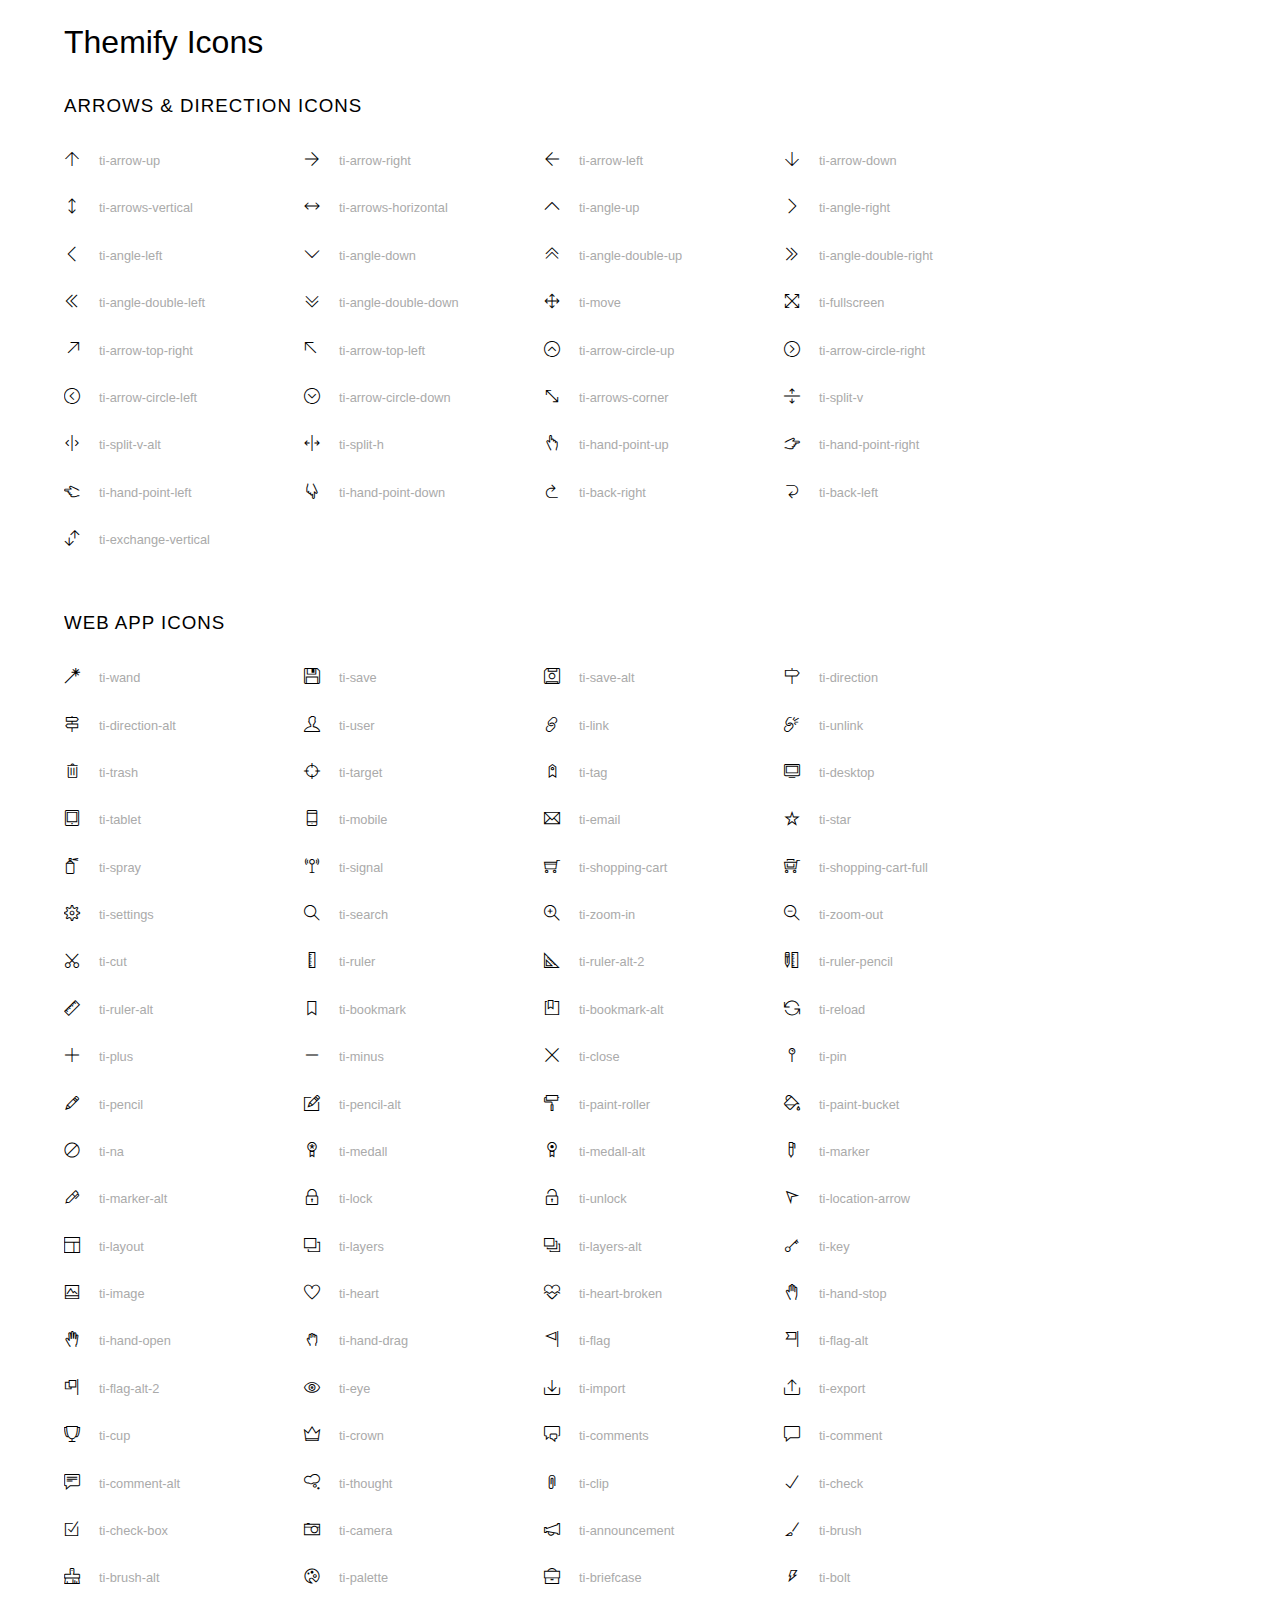
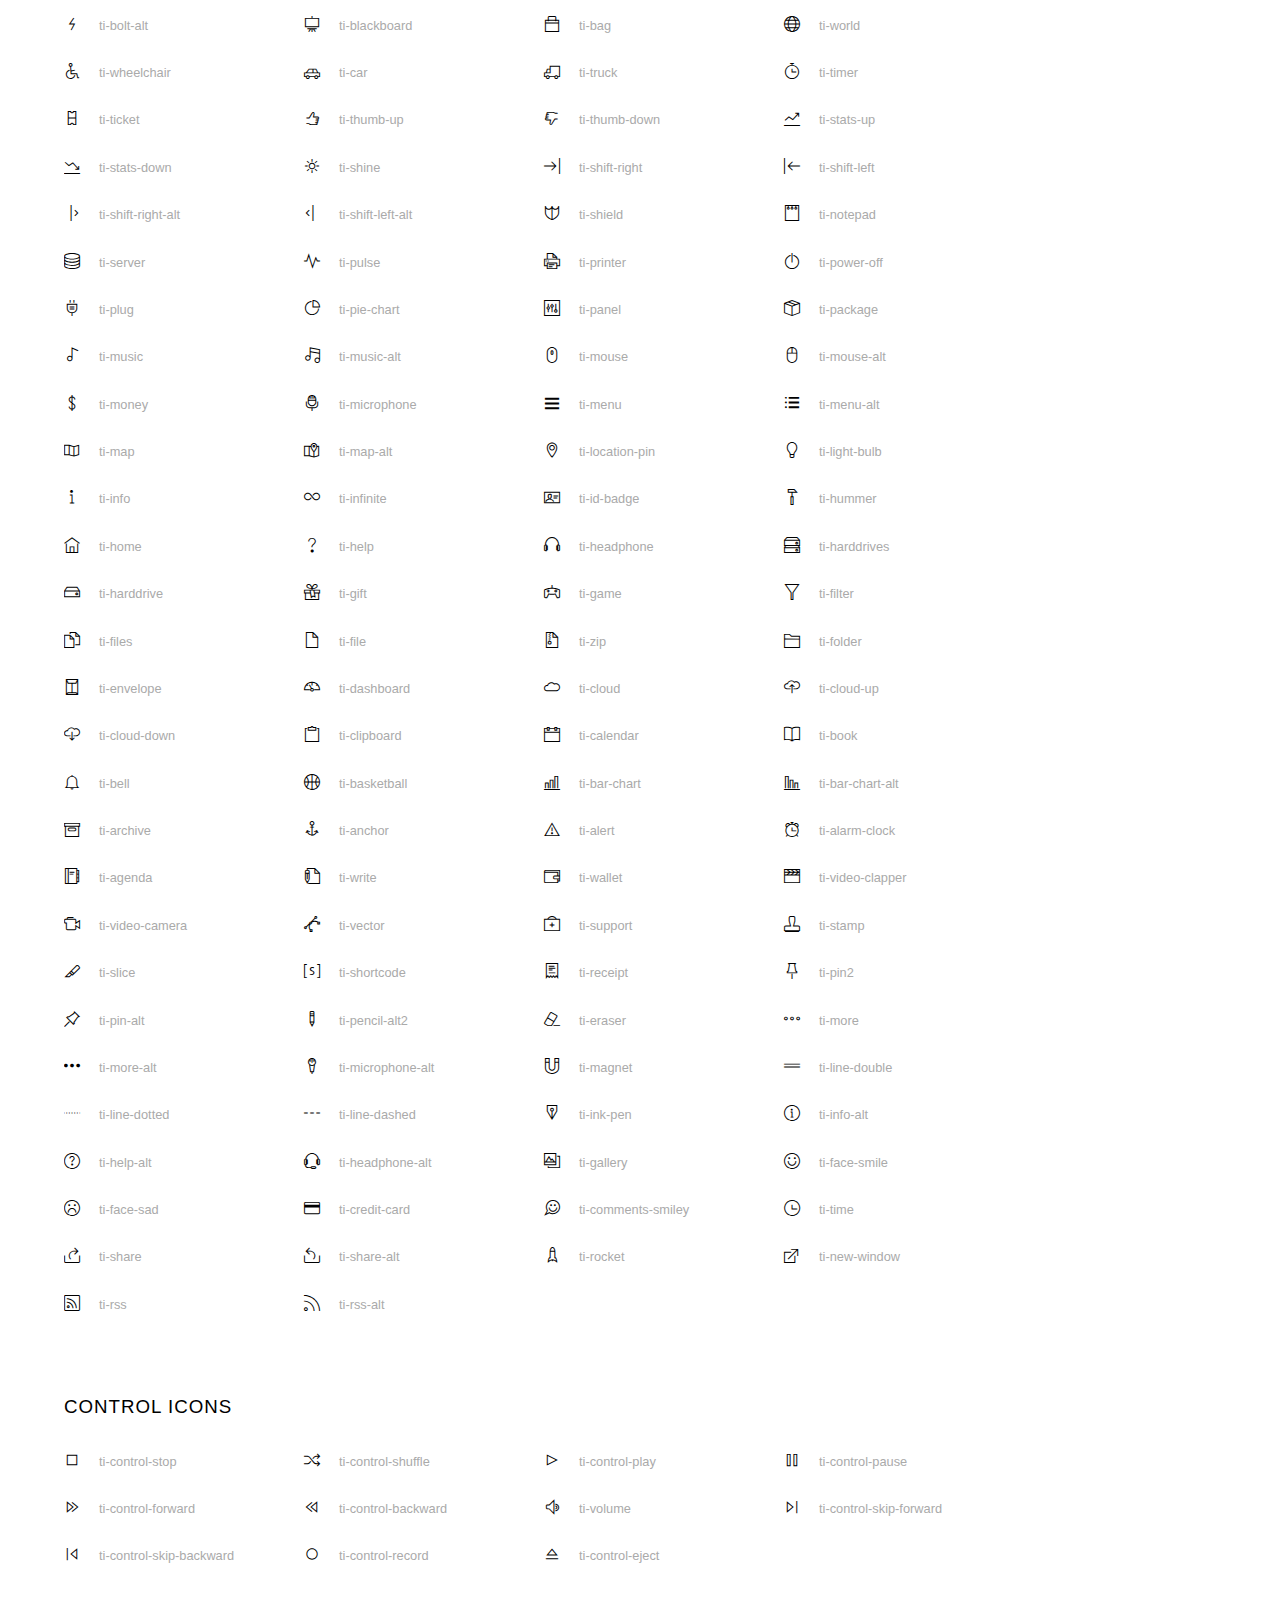
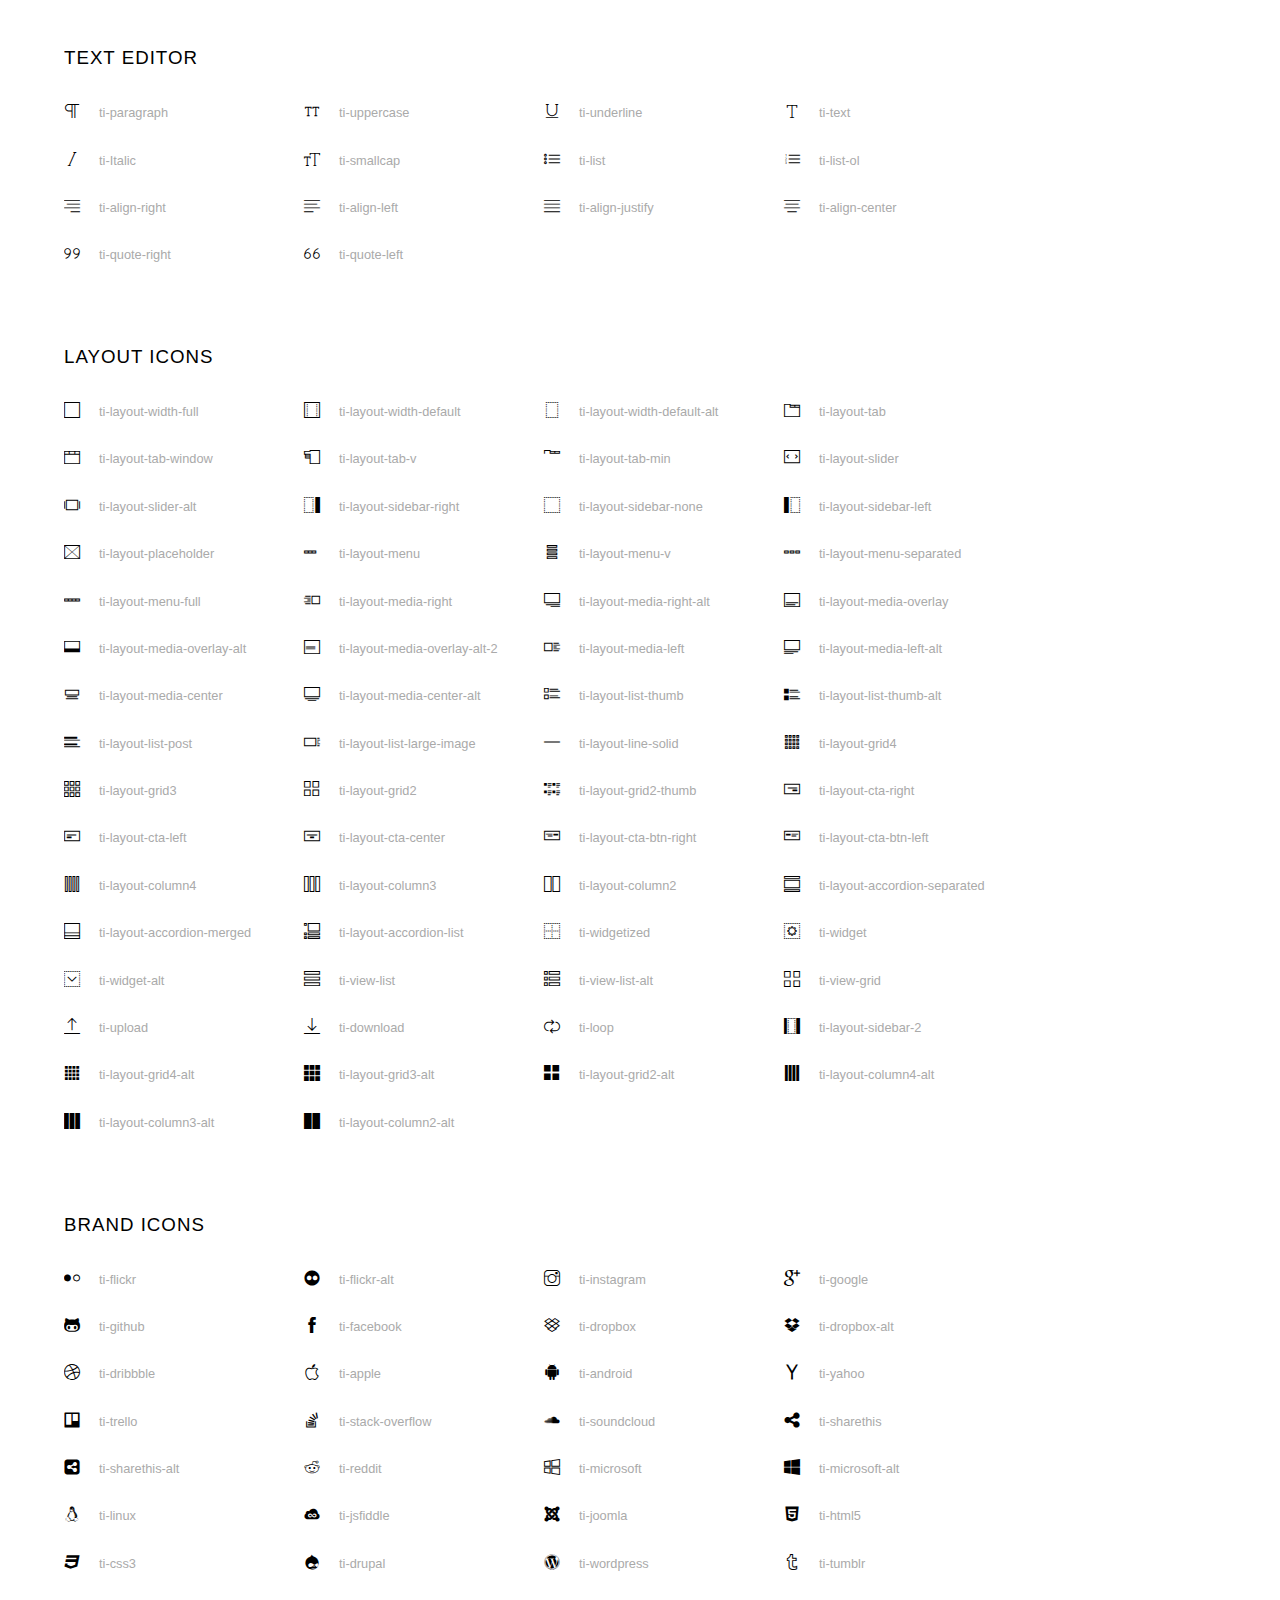
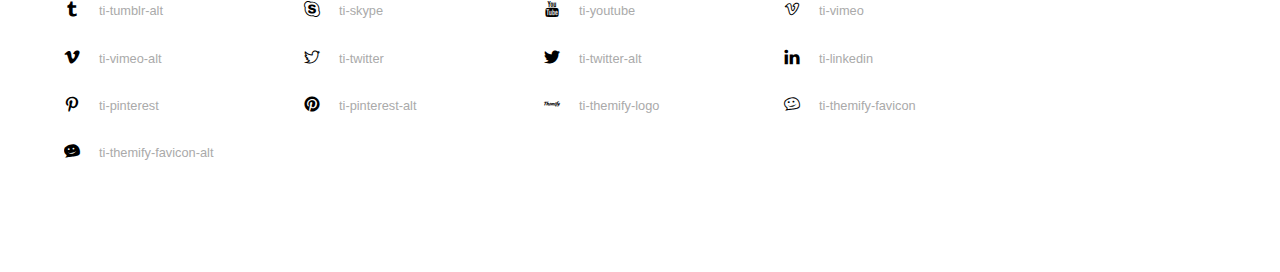
<file: deadinside/assets/icon/themify-icons/index.html>
<!doctype html>
<html>
<head>
	<meta charset="utf-8">
	<title>Themify Icon Font</title>
	<meta name="viewport" content="width=device-width">
	<link rel="stylesheet" href="demo-files/demo.css">
	<link rel="stylesheet" href="themify-icons.css">
	<!--[if lt IE 8]><!-->
	<link rel="stylesheet" href="ie7/ie7.css">
	<!--<![endif]-->
</head>
<body>
	<h1>Themify Icons</h1>

	<div class="icon-section">

		<div class="icon-section">
			<h3>Arrows &amp; Direction Icons </h3>

			<div class="icon-container">
				<span class="ti-arrow-up"></span><span class="icon-name"> ti-arrow-up</span>
			</div>
			<div class="icon-container">
				<span class="ti-arrow-right"></span><span class="icon-name"> ti-arrow-right</span>
			</div>
			<div class="icon-container">
				<span class="ti-arrow-left"></span><span class="icon-name"> ti-arrow-left</span>
			</div>
			<div class="icon-container">
				<span class="ti-arrow-down"></span><span class="icon-name"> ti-arrow-down</span>
			</div>
			<div class="icon-container">
				<span class="ti-arrows-vertical"></span><span class="icon-name"> ti-arrows-vertical</span>
			</div>
			<div class="icon-container">
				<span class="ti-arrows-horizontal"></span><span class="icon-name"> ti-arrows-horizontal</span>
			</div>
			<div class="icon-container">
				<span class="ti-angle-up"></span><span class="icon-name"> ti-angle-up</span>
			</div>
			<div class="icon-container">
				<span class="ti-angle-right"></span><span class="icon-name"> ti-angle-right</span>
			</div>
			<div class="icon-container">
				<span class="ti-angle-left"></span><span class="icon-name"> ti-angle-left</span>
			</div>
			<div class="icon-container">
				<span class="ti-angle-down"></span><span class="icon-name"> ti-angle-down</span>
			</div>	
			<div class="icon-container">
				<span class="ti-angle-double-up"></span><span class="icon-name"> ti-angle-double-up</span>
			</div>
			<div class="icon-container">
				<span class="ti-angle-double-right"></span><span class="icon-name"> ti-angle-double-right</span>
			</div>
			<div class="icon-container">
				<span class="ti-angle-double-left"></span><span class="icon-name"> ti-angle-double-left</span>
			</div>
			<div class="icon-container">
				<span class="ti-angle-double-down"></span><span class="icon-name"> ti-angle-double-down</span>
			</div>					
			<div class="icon-container">
				<span class="ti-move"></span><span class="icon-name"> ti-move</span>
			</div>
			<div class="icon-container">
				<span class="ti-fullscreen"></span><span class="icon-name"> ti-fullscreen</span>
			</div>
			<div class="icon-container">
				<span class="ti-arrow-top-right"></span><span class="icon-name"> ti-arrow-top-right</span>
			</div>
			<div class="icon-container">
				<span class="ti-arrow-top-left"></span><span class="icon-name"> ti-arrow-top-left</span>
			</div>
			<div class="icon-container">
				<span class="ti-arrow-circle-up"></span><span class="icon-name"> ti-arrow-circle-up</span>
			</div>
			<div class="icon-container">
				<span class="ti-arrow-circle-right"></span><span class="icon-name"> ti-arrow-circle-right</span>
			</div>
			<div class="icon-container">
				<span class="ti-arrow-circle-left"></span><span class="icon-name"> ti-arrow-circle-left</span>
			</div>
			<div class="icon-container">
				<span class="ti-arrow-circle-down"></span><span class="icon-name"> ti-arrow-circle-down</span>
			</div>
			<div class="icon-container">
				<span class="ti-arrows-corner"></span><span class="icon-name"> ti-arrows-corner</span>
			</div>
			<div class="icon-container">
				<span class="ti-split-v"></span><span class="icon-name"> ti-split-v</span>
			</div>

			<div class="icon-container">
				<span class="ti-split-v-alt"></span><span class="icon-name"> ti-split-v-alt</span>
			</div>
			<div class="icon-container">
				<span class="ti-split-h"></span><span class="icon-name"> ti-split-h</span>
			</div>
			<div class="icon-container">
				<span class="ti-hand-point-up"></span><span class="icon-name"> ti-hand-point-up</span>
			</div>
			<div class="icon-container">
				<span class="ti-hand-point-right"></span><span class="icon-name"> ti-hand-point-right</span>
			</div>
			<div class="icon-container">
				<span class="ti-hand-point-left"></span><span class="icon-name"> ti-hand-point-left</span>
			</div>
			<div class="icon-container">
				<span class="ti-hand-point-down"></span><span class="icon-name"> ti-hand-point-down</span>
			</div>
			<div class="icon-container">
				<span class="ti-back-right"></span><span class="icon-name"> ti-back-right</span>
			</div>
			<div class="icon-container">
				<span class="ti-back-left"></span><span class="icon-name"> ti-back-left</span>
			</div>
			<div class="icon-container">
				<span class="ti-exchange-vertical"></span><span class="icon-name"> ti-exchange-vertical</span>
			</div>

		</div> <!-- Arrows Icons -->



		<h3>Web App Icons</h3>
		
		<div class="icon-section">

			<div class="icon-container">
				<span class="ti-wand"></span><span class="icon-name"> ti-wand</span>
			</div>
			<div class="icon-container">
				<span class="ti-save"></span><span class="icon-name"> ti-save</span>
			</div>
			<div class="icon-container">
				<span class="ti-save-alt"></span><span class="icon-name"> ti-save-alt</span>
			</div>

			<div class="icon-container">
				<span class="ti-direction"></span><span class="icon-name"> ti-direction</span>
			</div>
			<div class="icon-container">
				<span class="ti-direction-alt"></span><span class="icon-name"> ti-direction-alt</span>
			</div>
			<div class="icon-container">
				<span class="ti-user"></span><span class="icon-name"> ti-user</span>
			</div>
			<div class="icon-container">
				<span class="ti-link"></span><span class="icon-name"> ti-link</span>
			</div>
			<div class="icon-container">
				<span class="ti-unlink"></span><span class="icon-name"> ti-unlink</span>
			</div>
			<div class="icon-container">
				<span class="ti-trash"></span><span class="icon-name"> ti-trash</span>
			</div>
			<div class="icon-container">
				<span class="ti-target"></span><span class="icon-name"> ti-target</span>
			</div>
			<div class="icon-container">
				<span class="ti-tag"></span><span class="icon-name"> ti-tag</span>
			</div>
			<div class="icon-container">
				<span class="ti-desktop"></span><span class="icon-name"> ti-desktop</span>
			</div>
			<div class="icon-container">
				<span class="ti-tablet"></span><span class="icon-name"> ti-tablet</span>
			</div>
			<div class="icon-container">
				<span class="ti-mobile"></span><span class="icon-name"> ti-mobile</span>
			</div>
			<div class="icon-container">
				<span class="ti-email"></span><span class="icon-name"> ti-email</span>
			</div>	
			<div class="icon-container">
				<span class="ti-star"></span><span class="icon-name"> ti-star</span>
			</div>
			<div class="icon-container">
				<span class="ti-spray"></span><span class="icon-name"> ti-spray</span>
			</div>
			<div class="icon-container">
				<span class="ti-signal"></span><span class="icon-name"> ti-signal</span>
			</div>
			<div class="icon-container">
				<span class="ti-shopping-cart"></span><span class="icon-name"> ti-shopping-cart</span>
			</div>
			<div class="icon-container">
				<span class="ti-shopping-cart-full"></span><span class="icon-name"> ti-shopping-cart-full</span>
			</div>
			<div class="icon-container">
				<span class="ti-settings"></span><span class="icon-name"> ti-settings</span>
			</div>
			<div class="icon-container">
				<span class="ti-search"></span><span class="icon-name"> ti-search</span>
			</div>
			<div class="icon-container">
				<span class="ti-zoom-in"></span><span class="icon-name"> ti-zoom-in</span>
			</div>
			<div class="icon-container">
				<span class="ti-zoom-out"></span><span class="icon-name"> ti-zoom-out</span>
			</div>
			<div class="icon-container">
				<span class="ti-cut"></span><span class="icon-name"> ti-cut</span>
			</div>
			<div class="icon-container">
				<span class="ti-ruler"></span><span class="icon-name"> ti-ruler</span>
			</div>
			<div class="icon-container">
				<span class="ti-ruler-alt-2"></span><span class="icon-name"> ti-ruler-alt-2</span>
			</div>			
			<div class="icon-container">
				<span class="ti-ruler-pencil"></span><span class="icon-name"> ti-ruler-pencil</span>
			</div>
			<div class="icon-container">
				<span class="ti-ruler-alt"></span><span class="icon-name"> ti-ruler-alt</span>
			</div>
			<div class="icon-container">
				<span class="ti-bookmark"></span><span class="icon-name"> ti-bookmark</span>
			</div>
			<div class="icon-container">
				<span class="ti-bookmark-alt"></span><span class="icon-name"> ti-bookmark-alt</span>
			</div>
			<div class="icon-container">
				<span class="ti-reload"></span><span class="icon-name"> ti-reload</span>
			</div>
			<div class="icon-container">
				<span class="ti-plus"></span><span class="icon-name"> ti-plus</span>
			</div>
			<div class="icon-container">
				<span class="ti-minus"></span><span class="icon-name"> ti-minus</span>
			</div>
			<div class="icon-container">
				<span class="ti-close"></span><span class="icon-name"> ti-close</span>
			</div>			
			<div class="icon-container">
				<span class="ti-pin"></span><span class="icon-name"> ti-pin</span>
			</div>
			<div class="icon-container">
				<span class="ti-pencil"></span><span class="icon-name"> ti-pencil</span>
			</div>
					
		  	<div class="icon-container">
				<span class="ti-pencil-alt"></span><span class="icon-name"> ti-pencil-alt</span>
			</div>
			<div class="icon-container">
				<span class="ti-paint-roller"></span><span class="icon-name"> ti-paint-roller</span>
			</div>
			<div class="icon-container">
				<span class="ti-paint-bucket"></span><span class="icon-name"> ti-paint-bucket</span>
			</div>
			<div class="icon-container">
				<span class="ti-na"></span><span class="icon-name"> ti-na</span>
			</div>
			<div class="icon-container">
				<span class="ti-medall"></span><span class="icon-name"> ti-medall</span>
			</div>
			<div class="icon-container">
				<span class="ti-medall-alt"></span><span class="icon-name"> ti-medall-alt</span>
			</div>
			<div class="icon-container">
				<span class="ti-marker"></span><span class="icon-name"> ti-marker</span>
			</div>
			<div class="icon-container">
				<span class="ti-marker-alt"></span><span class="icon-name"> ti-marker-alt</span>
			</div>

			<div class="icon-container">
				<span class="ti-lock"></span><span class="icon-name"> ti-lock</span>
			</div>
			<div class="icon-container">
				<span class="ti-unlock"></span><span class="icon-name"> ti-unlock</span>
			</div>
			<div class="icon-container">
				<span class="ti-location-arrow"></span><span class="icon-name"> ti-location-arrow</span>
			</div>
			<div class="icon-container">
				<span class="ti-layout"></span><span class="icon-name"> ti-layout</span>
			</div>
			<div class="icon-container">
				<span class="ti-layers"></span><span class="icon-name"> ti-layers</span>
			</div>
			<div class="icon-container">
				<span class="ti-layers-alt"></span><span class="icon-name"> ti-layers-alt</span>
			</div>
			<div class="icon-container">
				<span class="ti-key"></span><span class="icon-name"> ti-key</span>
			</div>
			<div class="icon-container">
				<span class="ti-image"></span><span class="icon-name"> ti-image</span>
			</div>
			<div class="icon-container">
				<span class="ti-heart"></span><span class="icon-name"> ti-heart</span>
			</div>
			<div class="icon-container">
				<span class="ti-heart-broken"></span><span class="icon-name"> ti-heart-broken</span>
			</div>
			<div class="icon-container">
				<span class="ti-hand-stop"></span><span class="icon-name"> ti-hand-stop</span>
			</div>
			<div class="icon-container">
				<span class="ti-hand-open"></span><span class="icon-name"> ti-hand-open</span>
			</div>
			<div class="icon-container">
				<span class="ti-hand-drag"></span><span class="icon-name"> ti-hand-drag</span>
			</div>
			<div class="icon-container">
				<span class="ti-flag"></span><span class="icon-name"> ti-flag</span>
			</div>
			<div class="icon-container">
				<span class="ti-flag-alt"></span><span class="icon-name"> ti-flag-alt</span>
			</div>
			<div class="icon-container">
				<span class="ti-flag-alt-2"></span><span class="icon-name"> ti-flag-alt-2</span>
			</div>
			<div class="icon-container">
				<span class="ti-eye"></span><span class="icon-name"> ti-eye</span>
			</div>
			<div class="icon-container">
				<span class="ti-import"></span><span class="icon-name"> ti-import</span>
			</div>			
			<div class="icon-container">
				<span class="ti-export"></span><span class="icon-name"> ti-export</span>
			</div>
			<div class="icon-container">
				<span class="ti-cup"></span><span class="icon-name"> ti-cup</span>
			</div>
			<div class="icon-container">
				<span class="ti-crown"></span><span class="icon-name"> ti-crown</span>
			</div>
			<div class="icon-container">
				<span class="ti-comments"></span><span class="icon-name"> ti-comments</span>
			</div>
			<div class="icon-container">
				<span class="ti-comment"></span><span class="icon-name"> ti-comment</span>
			</div>
			<div class="icon-container">
				<span class="ti-comment-alt"></span><span class="icon-name"> ti-comment-alt</span>
			</div>
			<div class="icon-container">
				<span class="ti-thought"></span><span class="icon-name"> ti-thought</span>
			</div>			
			<div class="icon-container">
				<span class="ti-clip"></span><span class="icon-name"> ti-clip</span>
			</div>

			<div class="icon-container">
				<span class="ti-check"></span><span class="icon-name"> ti-check</span>
			</div>
			<div class="icon-container">
				<span class="ti-check-box"></span><span class="icon-name"> ti-check-box</span>
			</div>
			<div class="icon-container">
				<span class="ti-camera"></span><span class="icon-name"> ti-camera</span>
			</div>
			<div class="icon-container">
				<span class="ti-announcement"></span><span class="icon-name"> ti-announcement</span>
			</div>
			<div class="icon-container">
				<span class="ti-brush"></span><span class="icon-name"> ti-brush</span>
			</div>
			<div class="icon-container">
				<span class="ti-brush-alt"></span><span class="icon-name"> ti-brush-alt</span>
			</div>
			<div class="icon-container">
				<span class="ti-palette"></span><span class="icon-name"> ti-palette</span>
			</div>			
			<div class="icon-container">
				<span class="ti-briefcase"></span><span class="icon-name"> ti-briefcase</span>
			</div>
			<div class="icon-container">
				<span class="ti-bolt"></span><span class="icon-name"> ti-bolt</span>
			</div>
			<div class="icon-container">
				<span class="ti-bolt-alt"></span><span class="icon-name"> ti-bolt-alt</span>
			</div>
			<div class="icon-container">
				<span class="ti-blackboard"></span><span class="icon-name"> ti-blackboard</span>
			</div>
			<div class="icon-container">
				<span class="ti-bag"></span><span class="icon-name"> ti-bag</span>
			</div>
			<div class="icon-container">
				<span class="ti-world"></span><span class="icon-name"> ti-world</span>
			</div>
			<div class="icon-container">
				<span class="ti-wheelchair"></span><span class="icon-name"> ti-wheelchair</span>
			</div>
			<div class="icon-container">
				<span class="ti-car"></span><span class="icon-name"> ti-car</span>
			</div>
			<div class="icon-container">
				<span class="ti-truck"></span><span class="icon-name"> ti-truck</span>
			</div>
			<div class="icon-container">
				<span class="ti-timer"></span><span class="icon-name"> ti-timer</span>
			</div>
			<div class="icon-container">
				<span class="ti-ticket"></span><span class="icon-name"> ti-ticket</span>
			</div>
			<div class="icon-container">
				<span class="ti-thumb-up"></span><span class="icon-name"> ti-thumb-up</span>
			</div>
			<div class="icon-container">
				<span class="ti-thumb-down"></span><span class="icon-name"> ti-thumb-down</span>
			</div>

			<div class="icon-container">
				<span class="ti-stats-up"></span><span class="icon-name"> ti-stats-up</span>
			</div>
			<div class="icon-container">
				<span class="ti-stats-down"></span><span class="icon-name"> ti-stats-down</span>
			</div>
			<div class="icon-container">
				<span class="ti-shine"></span><span class="icon-name"> ti-shine</span>
			</div>
			<div class="icon-container">
				<span class="ti-shift-right"></span><span class="icon-name"> ti-shift-right</span>
			</div>
			<div class="icon-container">
				<span class="ti-shift-left"></span><span class="icon-name"> ti-shift-left</span>
			</div>

			<div class="icon-container">
				<span class="ti-shift-right-alt"></span><span class="icon-name"> ti-shift-right-alt</span>
			</div>
			<div class="icon-container">
				<span class="ti-shift-left-alt"></span><span class="icon-name"> ti-shift-left-alt</span>
			</div>
			<div class="icon-container">
				<span class="ti-shield"></span><span class="icon-name"> ti-shield</span>
			</div>
			<div class="icon-container">
				<span class="ti-notepad"></span><span class="icon-name"> ti-notepad</span>
			</div>
			<div class="icon-container">
				<span class="ti-server"></span><span class="icon-name"> ti-server</span>
			</div>

			<div class="icon-container">
				<span class="ti-pulse"></span><span class="icon-name"> ti-pulse</span>
			</div>
			<div class="icon-container">
				<span class="ti-printer"></span><span class="icon-name"> ti-printer</span>
			</div>
			<div class="icon-container">
				<span class="ti-power-off"></span><span class="icon-name"> ti-power-off</span>
			</div>
			<div class="icon-container">
				<span class="ti-plug"></span><span class="icon-name"> ti-plug</span>
			</div>
			<div class="icon-container">
				<span class="ti-pie-chart"></span><span class="icon-name"> ti-pie-chart</span>
			</div>

			<div class="icon-container">
				<span class="ti-panel"></span><span class="icon-name"> ti-panel</span>
			</div>
			<div class="icon-container">
				<span class="ti-package"></span><span class="icon-name"> ti-package</span>
			</div>
			<div class="icon-container">
				<span class="ti-music"></span><span class="icon-name"> ti-music</span>
			</div>
			<div class="icon-container">
				<span class="ti-music-alt"></span><span class="icon-name"> ti-music-alt</span>
			</div>
			<div class="icon-container">
				<span class="ti-mouse"></span><span class="icon-name"> ti-mouse</span>
			</div>
			<div class="icon-container">
				<span class="ti-mouse-alt"></span><span class="icon-name"> ti-mouse-alt</span>
			</div>
			<div class="icon-container">
				<span class="ti-money"></span><span class="icon-name"> ti-money</span>
			</div>
			<div class="icon-container">
				<span class="ti-microphone"></span><span class="icon-name"> ti-microphone</span>
			</div>
			<div class="icon-container">
				<span class="ti-menu"></span><span class="icon-name"> ti-menu</span>
			</div>
			<div class="icon-container">
				<span class="ti-menu-alt"></span><span class="icon-name"> ti-menu-alt</span>
			</div>
			<div class="icon-container">
				<span class="ti-map"></span><span class="icon-name"> ti-map</span>
			</div>
			<div class="icon-container">
				<span class="ti-map-alt"></span><span class="icon-name"> ti-map-alt</span>
			</div>

			<div class="icon-container">
				<span class="ti-location-pin"></span><span class="icon-name"> ti-location-pin</span>
			</div>

			<div class="icon-container">
				<span class="ti-light-bulb"></span><span class="icon-name"> ti-light-bulb</span>
			</div>
			<div class="icon-container">
				<span class="ti-info"></span><span class="icon-name"> ti-info</span>
			</div>
			<div class="icon-container">
				<span class="ti-infinite"></span><span class="icon-name"> ti-infinite</span>
			</div>
			<div class="icon-container">
				<span class="ti-id-badge"></span><span class="icon-name"> ti-id-badge</span>
			</div>
			<div class="icon-container">
				<span class="ti-hummer"></span><span class="icon-name"> ti-hummer</span>
			</div>
			<div class="icon-container">
				<span class="ti-home"></span><span class="icon-name"> ti-home</span>
			</div>
			<div class="icon-container">
				<span class="ti-help"></span><span class="icon-name"> ti-help</span>
			</div>
			<div class="icon-container">
				<span class="ti-headphone"></span><span class="icon-name"> ti-headphone</span>
			</div>
			<div class="icon-container">
				<span class="ti-harddrives"></span><span class="icon-name"> ti-harddrives</span>
			</div>
			<div class="icon-container">
				<span class="ti-harddrive"></span><span class="icon-name"> ti-harddrive</span>
			</div>
			<div class="icon-container">
				<span class="ti-gift"></span><span class="icon-name"> ti-gift</span>
			</div>
			<div class="icon-container">
				<span class="ti-game"></span><span class="icon-name"> ti-game</span>
			</div>
			<div class="icon-container">
				<span class="ti-filter"></span><span class="icon-name"> ti-filter</span>
			</div>
			<div class="icon-container">
				<span class="ti-files"></span><span class="icon-name"> ti-files</span>
			</div>
			<div class="icon-container">
				<span class="ti-file"></span><span class="icon-name"> ti-file</span>
			</div>
			<div class="icon-container">
				<span class="ti-zip"></span><span class="icon-name"> ti-zip</span>
			</div>
			<div class="icon-container">
				<span class="ti-folder"></span><span class="icon-name"> ti-folder</span>
			</div>			
			<div class="icon-container">
				<span class="ti-envelope"></span><span class="icon-name"> ti-envelope</span>
			</div>


			<div class="icon-container">
				<span class="ti-dashboard"></span><span class="icon-name"> ti-dashboard</span>
			</div>
			<div class="icon-container">
				<span class="ti-cloud"></span><span class="icon-name"> ti-cloud</span>
			</div>
			<div class="icon-container">
				<span class="ti-cloud-up"></span><span class="icon-name"> ti-cloud-up</span>
			</div>
			<div class="icon-container">
				<span class="ti-cloud-down"></span><span class="icon-name"> ti-cloud-down</span>
			</div>
			<div class="icon-container">
				<span class="ti-clipboard"></span><span class="icon-name"> ti-clipboard</span>
			</div>
			<div class="icon-container">
				<span class="ti-calendar"></span><span class="icon-name"> ti-calendar</span>
			</div>
			<div class="icon-container">
				<span class="ti-book"></span><span class="icon-name"> ti-book</span>
			</div>
			<div class="icon-container">
				<span class="ti-bell"></span><span class="icon-name"> ti-bell</span>
			</div>
			<div class="icon-container">
				<span class="ti-basketball"></span><span class="icon-name"> ti-basketball</span>
			</div>
			<div class="icon-container">
				<span class="ti-bar-chart"></span><span class="icon-name"> ti-bar-chart</span>
			</div>
			<div class="icon-container">
				<span class="ti-bar-chart-alt"></span><span class="icon-name"> ti-bar-chart-alt</span>
			</div>


			<div class="icon-container">
				<span class="ti-archive"></span><span class="icon-name"> ti-archive</span>
			</div>
			<div class="icon-container">
				<span class="ti-anchor"></span><span class="icon-name"> ti-anchor</span>
			</div>

			<div class="icon-container">
				<span class="ti-alert"></span><span class="icon-name"> ti-alert</span>
			</div>
			<div class="icon-container">
				<span class="ti-alarm-clock"></span><span class="icon-name"> ti-alarm-clock</span>
			</div>
			<div class="icon-container">
				<span class="ti-agenda"></span><span class="icon-name"> ti-agenda</span>
			</div>
			<div class="icon-container">
				<span class="ti-write"></span><span class="icon-name"> ti-write</span>
			</div>

			<div class="icon-container">
				<span class="ti-wallet"></span><span class="icon-name"> ti-wallet</span>
			</div>
			<div class="icon-container">
				<span class="ti-video-clapper"></span><span class="icon-name"> ti-video-clapper</span>
			</div>
			<div class="icon-container">
				<span class="ti-video-camera"></span><span class="icon-name"> ti-video-camera</span>
			</div>
			<div class="icon-container">
				<span class="ti-vector"></span><span class="icon-name"> ti-vector</span>
			</div>

			<div class="icon-container">
				<span class="ti-support"></span><span class="icon-name"> ti-support</span>
			</div>
			<div class="icon-container">
				<span class="ti-stamp"></span><span class="icon-name"> ti-stamp</span>
			</div>
			<div class="icon-container">
				<span class="ti-slice"></span><span class="icon-name"> ti-slice</span>
			</div>
			<div class="icon-container">
				<span class="ti-shortcode"></span><span class="icon-name"> ti-shortcode</span>
			</div>
			<div class="icon-container">
				<span class="ti-receipt"></span><span class="icon-name"> ti-receipt</span>
			</div>
			<div class="icon-container">
				<span class="ti-pin2"></span><span class="icon-name"> ti-pin2</span>
			</div>
			<div class="icon-container">
				<span class="ti-pin-alt"></span><span class="icon-name"> ti-pin-alt</span>
			</div>
			<div class="icon-container">
				<span class="ti-pencil-alt2"></span><span class="icon-name"> ti-pencil-alt2</span>
			</div>
			<div class="icon-container">
				<span class="ti-eraser"></span><span class="icon-name"> ti-eraser</span>
			</div>			
			<div class="icon-container">
				<span class="ti-more"></span><span class="icon-name"> ti-more</span>
			</div>
			<div class="icon-container">
				<span class="ti-more-alt"></span><span class="icon-name"> ti-more-alt</span>
			</div>
			<div class="icon-container">
				<span class="ti-microphone-alt"></span><span class="icon-name"> ti-microphone-alt</span>
			</div>
			<div class="icon-container">
				<span class="ti-magnet"></span><span class="icon-name"> ti-magnet</span>
			</div>
			<div class="icon-container">
				<span class="ti-line-double"></span><span class="icon-name"> ti-line-double</span>
			</div>
			<div class="icon-container">
				<span class="ti-line-dotted"></span><span class="icon-name"> ti-line-dotted</span>
			</div>
			<div class="icon-container">
				<span class="ti-line-dashed"></span><span class="icon-name"> ti-line-dashed</span>
			</div>

			<div class="icon-container">
				<span class="ti-ink-pen"></span><span class="icon-name"> ti-ink-pen</span>
			</div>
			<div class="icon-container">
				<span class="ti-info-alt"></span><span class="icon-name"> ti-info-alt</span>
			</div>
			<div class="icon-container">
				<span class="ti-help-alt"></span><span class="icon-name"> ti-help-alt</span>
			</div>
			<div class="icon-container">
				<span class="ti-headphone-alt"></span><span class="icon-name"> ti-headphone-alt</span>
			</div>

			<div class="icon-container">
				<span class="ti-gallery"></span><span class="icon-name"> ti-gallery</span>
			</div>
			<div class="icon-container">
				<span class="ti-face-smile"></span><span class="icon-name"> ti-face-smile</span>
			</div>
			<div class="icon-container">
				<span class="ti-face-sad"></span><span class="icon-name"> ti-face-sad</span>
			</div>
			<div class="icon-container">
				<span class="ti-credit-card"></span><span class="icon-name"> ti-credit-card</span>
			</div>
			<div class="icon-container">
				<span class="ti-comments-smiley"></span><span class="icon-name"> ti-comments-smiley</span>
			</div>
			<div class="icon-container">
				<span class="ti-time"></span><span class="icon-name"> ti-time</span>
			</div>
			<div class="icon-container">
				<span class="ti-share"></span><span class="icon-name"> ti-share</span>
			</div>
			<div class="icon-container">
				<span class="ti-share-alt"></span><span class="icon-name"> ti-share-alt</span>
			</div>
			<div class="icon-container">
				<span class="ti-rocket"></span><span class="icon-name"> ti-rocket</span>
			</div>

			<div class="icon-container">
				<span class="ti-new-window"></span><span class="icon-name"> ti-new-window</span>
			</div>

			<div class="icon-container">
				<span class="ti-rss"></span><span class="icon-name"> ti-rss</span>
			</div>

			<div class="icon-container">
				<span class="ti-rss-alt"></span><span class="icon-name"> ti-rss-alt</span>
			</div>
			
		</div><!-- Web App Icons -->


		<div class="icon-section">
			<h3>Control Icons</h3>
			<div class="icon-container">
				<span class="ti-control-stop"></span><span class="icon-name"> ti-control-stop</span>
			</div>
			<div class="icon-container">
				<span class="ti-control-shuffle"></span><span class="icon-name"> ti-control-shuffle</span>
			</div>
			<div class="icon-container">
				<span class="ti-control-play"></span><span class="icon-name"> ti-control-play</span>
			</div>
			<div class="icon-container">
				<span class="ti-control-pause"></span><span class="icon-name"> ti-control-pause</span>
			</div>
			<div class="icon-container">
				<span class="ti-control-forward"></span><span class="icon-name"> ti-control-forward</span>
			</div>
			<div class="icon-container">
				<span class="ti-control-backward"></span><span class="icon-name"> ti-control-backward</span>
			</div>	
			<div class="icon-container">
				<span class="ti-volume"></span><span class="icon-name"> ti-volume</span>
			</div>
			<div class="icon-container">
				<span class="ti-control-skip-forward"></span><span class="icon-name"> ti-control-skip-forward</span>
			</div>
			<div class="icon-container">
				<span class="ti-control-skip-backward"></span><span class="icon-name"> ti-control-skip-backward</span>
			</div>
			<div class="icon-container">
				<span class="ti-control-record"></span><span class="icon-name"> ti-control-record</span>
			</div>
			<div class="icon-container">
				<span class="ti-control-eject"></span><span class="icon-name"> ti-control-eject</span>
			</div>			
		</div> <!-- Control Icons -->


		<div class="icon-section">
			<h3>Text Editor</h3>

			<div class="icon-container">
				<span class="ti-paragraph"></span><span class="icon-name"> ti-paragraph</span>
			</div>
			<div class="icon-container">
				<span class="ti-uppercase"></span><span class="icon-name"> ti-uppercase</span>
			</div>

			<div class="icon-container">
				<span class="ti-underline"></span><span class="icon-name"> ti-underline</span>
			</div>
			<div class="icon-container">
				<span class="ti-text"></span><span class="icon-name"> ti-text</span>
			</div>
			<div class="icon-container">
				<span class="ti-Italic"></span><span class="icon-name"> ti-Italic</span>
			</div>
			<div class="icon-container">
				<span class="ti-smallcap"></span><span class="icon-name"> ti-smallcap</span>
			</div>
			<div class="icon-container">
				<span class="ti-list"></span><span class="icon-name"> ti-list</span>
			</div>
			<div class="icon-container">
				<span class="ti-list-ol"></span><span class="icon-name"> ti-list-ol</span>
			</div>
			<div class="icon-container">
				<span class="ti-align-right"></span><span class="icon-name"> ti-align-right</span>
			</div>
			<div class="icon-container">
				<span class="ti-align-left"></span><span class="icon-name"> ti-align-left</span>
			</div>
			<div class="icon-container">
				<span class="ti-align-justify"></span><span class="icon-name"> ti-align-justify</span>
			</div>
			<div class="icon-container">
				<span class="ti-align-center"></span><span class="icon-name"> ti-align-center</span>
			</div>
			<div class="icon-container">
				<span class="ti-quote-right"></span><span class="icon-name"> ti-quote-right</span>
			</div>
			<div class="icon-container">
				<span class="ti-quote-left"></span><span class="icon-name"> ti-quote-left</span>
			</div>

		</div> <!-- Text Editor -->



		<div class="icon-section">
			<h3>Layout Icons</h3>
			<div class="icon-container">
				<span class="ti-layout-width-full"></span><span class="icon-name"> ti-layout-width-full</span>
			</div>
			<div class="icon-container">
				<span class="ti-layout-width-default"></span><span class="icon-name"> ti-layout-width-default</span>
			</div>
			<div class="icon-container">
				<span class="ti-layout-width-default-alt"></span><span class="icon-name"> ti-layout-width-default-alt</span>
			</div>
			<div class="icon-container">
				<span class="ti-layout-tab"></span><span class="icon-name"> ti-layout-tab</span>
			</div>
			<div class="icon-container">
				<span class="ti-layout-tab-window"></span><span class="icon-name"> ti-layout-tab-window</span>
			</div>
			<div class="icon-container">
				<span class="ti-layout-tab-v"></span><span class="icon-name"> ti-layout-tab-v</span>
			</div>
			<div class="icon-container">
				<span class="ti-layout-tab-min"></span><span class="icon-name"> ti-layout-tab-min</span>
			</div>
			<div class="icon-container">
				<span class="ti-layout-slider"></span><span class="icon-name"> ti-layout-slider</span>
			</div>
			<div class="icon-container">
				<span class="ti-layout-slider-alt"></span><span class="icon-name"> ti-layout-slider-alt</span>
			</div>
			<div class="icon-container">
				<span class="ti-layout-sidebar-right"></span><span class="icon-name"> ti-layout-sidebar-right</span>
			</div>
			<div class="icon-container">
				<span class="ti-layout-sidebar-none"></span><span class="icon-name"> ti-layout-sidebar-none</span>
			</div>
			<div class="icon-container">
				<span class="ti-layout-sidebar-left"></span><span class="icon-name"> ti-layout-sidebar-left</span>
			</div>
			<div class="icon-container">
				<span class="ti-layout-placeholder"></span><span class="icon-name"> ti-layout-placeholder</span>
			</div>
			<div class="icon-container">
				<span class="ti-layout-menu"></span><span class="icon-name"> ti-layout-menu</span>
			</div>
			<div class="icon-container">
				<span class="ti-layout-menu-v"></span><span class="icon-name"> ti-layout-menu-v</span>
			</div>
			<div class="icon-container">
				<span class="ti-layout-menu-separated"></span><span class="icon-name"> ti-layout-menu-separated</span>
			</div>
			<div class="icon-container">
				<span class="ti-layout-menu-full"></span><span class="icon-name"> ti-layout-menu-full</span>
			</div>
			<div class="icon-container">
				<span class="ti-layout-media-right"></span><span class="icon-name"> ti-layout-media-right</span>
			</div>
			<div class="icon-container">
				<span class="ti-layout-media-right-alt"></span><span class="icon-name"> ti-layout-media-right-alt</span>
			</div>
			<div class="icon-container">
				<span class="ti-layout-media-overlay"></span><span class="icon-name"> ti-layout-media-overlay</span>
			</div>
			<div class="icon-container">
				<span class="ti-layout-media-overlay-alt"></span><span class="icon-name"> ti-layout-media-overlay-alt</span>
			</div>
			<div class="icon-container">
				<span class="ti-layout-media-overlay-alt-2"></span><span class="icon-name"> ti-layout-media-overlay-alt-2</span>
			</div>
			<div class="icon-container">
				<span class="ti-layout-media-left"></span><span class="icon-name"> ti-layout-media-left</span>
			</div>
			<div class="icon-container">
				<span class="ti-layout-media-left-alt"></span><span class="icon-name"> ti-layout-media-left-alt</span>
			</div>
			<div class="icon-container">
				<span class="ti-layout-media-center"></span><span class="icon-name"> ti-layout-media-center</span>
			</div>
			<div class="icon-container">
				<span class="ti-layout-media-center-alt"></span><span class="icon-name"> ti-layout-media-center-alt</span>
			</div>
			<div class="icon-container">
				<span class="ti-layout-list-thumb"></span><span class="icon-name"> ti-layout-list-thumb</span>
			</div>
			<div class="icon-container">
				<span class="ti-layout-list-thumb-alt"></span><span class="icon-name"> ti-layout-list-thumb-alt</span>
			</div>
			<div class="icon-container">
				<span class="ti-layout-list-post"></span><span class="icon-name"> ti-layout-list-post</span>
			</div>
			<div class="icon-container">
				<span class="ti-layout-list-large-image"></span><span class="icon-name"> ti-layout-list-large-image</span>
			</div>
			<div class="icon-container">
				<span class="ti-layout-line-solid"></span><span class="icon-name"> ti-layout-line-solid</span>
			</div>
			<div class="icon-container">
				<span class="ti-layout-grid4"></span><span class="icon-name"> ti-layout-grid4</span>
			</div>
			<div class="icon-container">
				<span class="ti-layout-grid3"></span><span class="icon-name"> ti-layout-grid3</span>
			</div>
			<div class="icon-container">
				<span class="ti-layout-grid2"></span><span class="icon-name"> ti-layout-grid2</span>
			</div>
			<div class="icon-container">
				<span class="ti-layout-grid2-thumb"></span><span class="icon-name"> ti-layout-grid2-thumb</span>
			</div>
			<div class="icon-container">
				<span class="ti-layout-cta-right"></span><span class="icon-name"> ti-layout-cta-right</span>
			</div>
			<div class="icon-container">
				<span class="ti-layout-cta-left"></span><span class="icon-name"> ti-layout-cta-left</span>
			</div>
			<div class="icon-container">
				<span class="ti-layout-cta-center"></span><span class="icon-name"> ti-layout-cta-center</span>
			</div>
			<div class="icon-container">
				<span class="ti-layout-cta-btn-right"></span><span class="icon-name"> ti-layout-cta-btn-right</span>
			</div>
			<div class="icon-container">
				<span class="ti-layout-cta-btn-left"></span><span class="icon-name"> ti-layout-cta-btn-left</span>
			</div>
			<div class="icon-container">
				<span class="ti-layout-column4"></span><span class="icon-name"> ti-layout-column4</span>
			</div>
			<div class="icon-container">
				<span class="ti-layout-column3"></span><span class="icon-name"> ti-layout-column3</span>
			</div>
			<div class="icon-container">
				<span class="ti-layout-column2"></span><span class="icon-name"> ti-layout-column2</span>
			</div>
			<div class="icon-container">
				<span class="ti-layout-accordion-separated"></span><span class="icon-name"> ti-layout-accordion-separated</span>
			</div>
			<div class="icon-container">
				<span class="ti-layout-accordion-merged"></span><span class="icon-name"> ti-layout-accordion-merged</span>
			</div>
			<div class="icon-container">
				<span class="ti-layout-accordion-list"></span><span class="icon-name"> ti-layout-accordion-list</span>
			</div>
			<div class="icon-container">
				<span class="ti-widgetized"></span><span class="icon-name"> ti-widgetized</span>
			</div>
			<div class="icon-container">
				<span class="ti-widget"></span><span class="icon-name"> ti-widget</span>
			</div>
			<div class="icon-container">
				<span class="ti-widget-alt"></span><span class="icon-name"> ti-widget-alt</span>
			</div>
			<div class="icon-container">
				<span class="ti-view-list"></span><span class="icon-name"> ti-view-list</span>
			</div>
			<div class="icon-container">
				<span class="ti-view-list-alt"></span><span class="icon-name"> ti-view-list-alt</span>
			</div>
			<div class="icon-container">
				<span class="ti-view-grid"></span><span class="icon-name"> ti-view-grid</span>
			</div>
			<div class="icon-container">
				<span class="ti-upload"></span><span class="icon-name"> ti-upload</span>
			</div>
			<div class="icon-container">
				<span class="ti-download"></span><span class="icon-name"> ti-download</span>
			</div>	
			<div class="icon-container">
				<span class="ti-loop"></span><span class="icon-name"> ti-loop</span>
			</div>
			<div class="icon-container">
				<span class="ti-layout-sidebar-2"></span><span class="icon-name"> ti-layout-sidebar-2</span>
			</div>
			<div class="icon-container">
				<span class="ti-layout-grid4-alt"></span><span class="icon-name"> ti-layout-grid4-alt</span>
			</div>
			<div class="icon-container">
				<span class="ti-layout-grid3-alt"></span><span class="icon-name"> ti-layout-grid3-alt</span>
			</div>
			<div class="icon-container">
				<span class="ti-layout-grid2-alt"></span><span class="icon-name"> ti-layout-grid2-alt</span>
			</div>
			<div class="icon-container">
				<span class="ti-layout-column4-alt"></span><span class="icon-name"> ti-layout-column4-alt</span>
			</div>
			<div class="icon-container">
				<span class="ti-layout-column3-alt"></span><span class="icon-name"> ti-layout-column3-alt</span>
			</div>
			<div class="icon-container">
				<span class="ti-layout-column2-alt"></span><span class="icon-name"> ti-layout-column2-alt</span>
			</div>		


		</div> <!-- Layout Icons -->


		<div class="icon-section">
			<h3>Brand Icons</h3>

			<div class="icon-container">
				<span class="ti-flickr"></span><span class="icon-name"> ti-flickr</span>
			</div>
			<div class="icon-container">
				<span class="ti-flickr-alt"></span><span class="icon-name"> ti-flickr-alt</span>
			</div>			
			<div class="icon-container">
				<span class="ti-instagram"></span><span class="icon-name"> ti-instagram</span>
			</div>
			<div class="icon-container">
				<span class="ti-google"></span><span class="icon-name"> ti-google</span>
			</div>
			<div class="icon-container">
				<span class="ti-github"></span><span class="icon-name"> ti-github</span>
			</div>

			<div class="icon-container">
				<span class="ti-facebook"></span><span class="icon-name"> ti-facebook</span>
			</div>
			<div class="icon-container">
				<span class="ti-dropbox"></span><span class="icon-name"> ti-dropbox</span>
			</div>
			<div class="icon-container">
				<span class="ti-dropbox-alt"></span><span class="icon-name"> ti-dropbox-alt</span>
			</div>
			<div class="icon-container">
				<span class="ti-dribbble"></span><span class="icon-name"> ti-dribbble</span>
			</div>
			<div class="icon-container">
				<span class="ti-apple"></span><span class="icon-name"> ti-apple</span>
			</div>
			<div class="icon-container">
				<span class="ti-android"></span><span class="icon-name"> ti-android</span>
			</div>
			<div class="icon-container">
				<span class="ti-yahoo"></span><span class="icon-name"> ti-yahoo</span>
			</div>
			<div class="icon-container">
				<span class="ti-trello"></span><span class="icon-name"> ti-trello</span>
			</div>
			<div class="icon-container">
				<span class="ti-stack-overflow"></span><span class="icon-name"> ti-stack-overflow</span>
			</div>
			<div class="icon-container">
				<span class="ti-soundcloud"></span><span class="icon-name"> ti-soundcloud</span>
			</div>
			<div class="icon-container">
				<span class="ti-sharethis"></span><span class="icon-name"> ti-sharethis</span>
			</div>
			<div class="icon-container">
				<span class="ti-sharethis-alt"></span><span class="icon-name"> ti-sharethis-alt</span>
			</div>
			<div class="icon-container">
				<span class="ti-reddit"></span><span class="icon-name"> ti-reddit</span>
			</div>

			<div class="icon-container">
				<span class="ti-microsoft"></span><span class="icon-name"> ti-microsoft</span>
			</div>
			<div class="icon-container">
				<span class="ti-microsoft-alt"></span><span class="icon-name"> ti-microsoft-alt</span>
			</div>
			<div class="icon-container">
				<span class="ti-linux"></span><span class="icon-name"> ti-linux</span>
			</div>
			<div class="icon-container">
				<span class="ti-jsfiddle"></span><span class="icon-name"> ti-jsfiddle</span>
			</div>
			<div class="icon-container">
				<span class="ti-joomla"></span><span class="icon-name"> ti-joomla</span>
			</div>
			<div class="icon-container">
				<span class="ti-html5"></span><span class="icon-name"> ti-html5</span>
			</div>
			<div class="icon-container">
				<span class="ti-css3"></span><span class="icon-name"> ti-css3</span>
			</div>	
			<div class="icon-container">
				<span class="ti-drupal"></span><span class="icon-name"> ti-drupal</span>
			</div>
			<div class="icon-container">
				<span class="ti-wordpress"></span><span class="icon-name"> ti-wordpress</span>
			</div>		
			<div class="icon-container">
				<span class="ti-tumblr"></span><span class="icon-name"> ti-tumblr</span>
			</div>
			<div class="icon-container">
				<span class="ti-tumblr-alt"></span><span class="icon-name"> ti-tumblr-alt</span>
			</div>
			<div class="icon-container">
				<span class="ti-skype"></span><span class="icon-name"> ti-skype</span>
			</div>
			<div class="icon-container">
				<span class="ti-youtube"></span><span class="icon-name"> ti-youtube</span>
			</div>
			<div class="icon-container">
				<span class="ti-vimeo"></span><span class="icon-name"> ti-vimeo</span>
			</div>
			<div class="icon-container">
				<span class="ti-vimeo-alt"></span><span class="icon-name"> ti-vimeo-alt</span>
			</div>			
			<div class="icon-container">
				<span class="ti-twitter"></span><span class="icon-name"> ti-twitter</span>
			</div>
			<div class="icon-container">
				<span class="ti-twitter-alt"></span><span class="icon-name"> ti-twitter-alt</span>
			</div>
			<div class="icon-container">
				<span class="ti-linkedin"></span><span class="icon-name"> ti-linkedin</span>
			</div>
			<div class="icon-container">
				<span class="ti-pinterest"></span><span class="icon-name"> ti-pinterest</span>
			</div>

			<div class="icon-container">
				<span class="ti-pinterest-alt"></span><span class="icon-name"> ti-pinterest-alt</span>
			</div>
			<div class="icon-container">
				<span class="ti-themify-logo"></span><span class="icon-name"> ti-themify-logo</span>
			</div>
			<div class="icon-container">
				<span class="ti-themify-favicon"></span><span class="icon-name"> ti-themify-favicon</span>
			</div>
			<div class="icon-container">
				<span class="ti-themify-favicon-alt"></span><span class="icon-name"> ti-themify-favicon-alt</span>
			</div>

		</div> <!-- brand Icons -->

	</div>

</body>
</html>
</file>
<file: deadinside/assets/icon/themify-icons/demo-files/demo.css>
body {
	font: normal 1em/1.5em Arial, Helvetica, sans-serif;
	max-width: 90%;
	margin: 30px auto 0;
}
h1, h3 {
	font-weight: normal;
}
h3 {
	font-size: 1.4;
	text-transform: uppercase;
	letter-spacing: 1px;
}

.icon-section {
	margin: 0 0 3em;
	clear: both;
	overflow: hidden;
}
.icon-container {
	width: 240px; 
	padding: .7em 0;
	float: left; 
	position: relative;
	text-align: left;
}
.icon-container [class^="ti-"], 
.icon-container [class*=" ti-"] {
	color: #000;
	position: absolute;
	margin-top: 3px;
	transition: .3s;
}
.icon-container:hover [class^="ti-"],
.icon-container:hover [class*=" ti-"] {
	font-size: 2.2em;
	margin-top: -5px;
}
.icon-container:hover .icon-name {
	color: #000;
}
.icon-name {
	color: #aaa;
	margin-left: 35px;
	font-size: .8em;
	transition: .3s;
}
.icon-container:hover .icon-name {
	margin-left: 45px;
}
</file>
<file: deadinside/assets/icon/themify-icons/themify-icons.css>
@font-face {
	font-family: 'themify';
	src:url('fonts/themify.eot?-fvbane');
	src:url('fonts/themify.eot?#iefix-fvbane') format('embedded-opentype'),
		url('fonts/themify.woff?-fvbane') format('woff'),
		url('fonts/themify.ttf?-fvbane') format('truetype'),
		url('fonts/themify.svg?-fvbane#themify') format('svg');
	font-weight: normal;
	font-style: normal;
}

[class^="ti-"], [class*=" ti-"] {
	font-family: 'themify';
	speak: none;
	font-style: normal;
	font-weight: normal;
	font-variant: normal;
	text-transform: none;
	line-height: 1;

	/* Better Font Rendering =========== */
	-webkit-font-smoothing: antialiased;
	-moz-osx-font-smoothing: grayscale;
}

.ti-wand:before {
	content: "\e600";
}
.ti-volume:before {
	content: "\e601";
}
.ti-user:before {
	content: "\e602";
}
.ti-unlock:before {
	content: "\e603";
}
.ti-unlink:before {
	content: "\e604";
}
.ti-trash:before {
	content: "\e605";
}
.ti-thought:before {
	content: "\e606";
}
.ti-target:before {
	content: "\e607";
}
.ti-tag:before {
	content: "\e608";
}
.ti-tablet:before {
	content: "\e609";
}
.ti-star:before {
	content: "\e60a";
}
.ti-spray:before {
	content: "\e60b";
}
.ti-signal:before {
	content: "\e60c";
}
.ti-shopping-cart:before {
	content: "\e60d";
}
.ti-shopping-cart-full:before {
	content: "\e60e";
}
.ti-settings:before {
	content: "\e60f";
}
.ti-search:before {
	content: "\e610";
}
.ti-zoom-in:before {
	content: "\e611";
}
.ti-zoom-out:before {
	content: "\e612";
}
.ti-cut:before {
	content: "\e613";
}
.ti-ruler:before {
	content: "\e614";
}
.ti-ruler-pencil:before {
	content: "\e615";
}
.ti-ruler-alt:before {
	content: "\e616";
}
.ti-bookmark:before {
	content: "\e617";
}
.ti-bookmark-alt:before {
	content: "\e618";
}
.ti-reload:before {
	content: "\e619";
}
.ti-plus:before {
	content: "\e61a";
}
.ti-pin:before {
	content: "\e61b";
}
.ti-pencil:before {
	content: "\e61c";
}
.ti-pencil-alt:before {
	content: "\e61d";
}
.ti-paint-roller:before {
	content: "\e61e";
}
.ti-paint-bucket:before {
	content: "\e61f";
}
.ti-na:before {
	content: "\e620";
}
.ti-mobile:before {
	content: "\e621";
}
.ti-minus:before {
	content: "\e622";
}
.ti-medall:before {
	content: "\e623";
}
.ti-medall-alt:before {
	content: "\e624";
}
.ti-marker:before {
	content: "\e625";
}
.ti-marker-alt:before {
	content: "\e626";
}
.ti-arrow-up:before {
	content: "\e627";
}
.ti-arrow-right:before {
	content: "\e628";
}
.ti-arrow-left:before {
	content: "\e629";
}
.ti-arrow-down:before {
	content: "\e62a";
}
.ti-lock:before {
	content: "\e62b";
}
.ti-location-arrow:before {
	content: "\e62c";
}
.ti-link:before {
	content: "\e62d";
}
.ti-layout:before {
	content: "\e62e";
}
.ti-layers:before {
	content: "\e62f";
}
.ti-layers-alt:before {
	content: "\e630";
}
.ti-key:before {
	content: "\e631";
}
.ti-import:before {
	content: "\e632";
}
.ti-image:before {
	content: "\e633";
}
.ti-heart:before {
	content: "\e634";
}
.ti-heart-broken:before {
	content: "\e635";
}
.ti-hand-stop:before {
	content: "\e636";
}
.ti-hand-open:before {
	content: "\e637";
}
.ti-hand-drag:before {
	content: "\e638";
}
.ti-folder:before {
	content: "\e639";
}
.ti-flag:before {
	content: "\e63a";
}
.ti-flag-alt:before {
	content: "\e63b";
}
.ti-flag-alt-2:before {
	content: "\e63c";
}
.ti-eye:before {
	content: "\e63d";
}
.ti-export:before {
	content: "\e63e";
}
.ti-exchange-vertical:before {
	content: "\e63f";
}
.ti-desktop:before {
	content: "\e640";
}
.ti-cup:before {
	content: "\e641";
}
.ti-crown:before {
	content: "\e642";
}
.ti-comments:before {
	content: "\e643";
}
.ti-comment:before {
	content: "\e644";
}
.ti-comment-alt:before {
	content: "\e645";
}
.ti-close:before {
	content: "\e646";
}
.ti-clip:before {
	content: "\e647";
}
.ti-angle-up:before {
	content: "\e648";
}
.ti-angle-right:before {
	content: "\e649";
}
.ti-angle-left:before {
	content: "\e64a";
}
.ti-angle-down:before {
	content: "\e64b";
}
.ti-check:before {
	content: "\e64c";
}
.ti-check-box:before {
	content: "\e64d";
}
.ti-camera:before {
	content: "\e64e";
}
.ti-announcement:before {
	content: "\e64f";
}
.ti-brush:before {
	content: "\e650";
}
.ti-briefcase:before {
	content: "\e651";
}
.ti-bolt:before {
	content: "\e652";
}
.ti-bolt-alt:before {
	content: "\e653";
}
.ti-blackboard:before {
	content: "\e654";
}
.ti-bag:before {
	content: "\e655";
}
.ti-move:before {
	content: "\e656";
}
.ti-arrows-vertical:before {
	content: "\e657";
}
.ti-arrows-horizontal:before {
	content: "\e658";
}
.ti-fullscreen:before {
	content: "\e659";
}
.ti-arrow-top-right:before {
	content: "\e65a";
}
.ti-arrow-top-left:before {
	content: "\e65b";
}
.ti-arrow-circle-up:before {
	content: "\e65c";
}
.ti-arrow-circle-right:before {
	content: "\e65d";
}
.ti-arrow-circle-left:before {
	content: "\e65e";
}
.ti-arrow-circle-down:before {
	content: "\e65f";
}
.ti-angle-double-up:before {
	content: "\e660";
}
.ti-angle-double-right:before {
	content: "\e661";
}
.ti-angle-double-left:before {
	content: "\e662";
}
.ti-angle-double-down:before {
	content: "\e663";
}
.ti-zip:before {
	content: "\e664";
}
.ti-world:before {
	content: "\e665";
}
.ti-wheelchair:before {
	content: "\e666";
}
.ti-view-list:before {
	content: "\e667";
}
.ti-view-list-alt:before {
	content: "\e668";
}
.ti-view-grid:before {
	content: "\e669";
}
.ti-uppercase:before {
	content: "\e66a";
}
.ti-upload:before {
	content: "\e66b";
}
.ti-underline:before {
	content: "\e66c";
}
.ti-truck:before {
	content: "\e66d";
}
.ti-timer:before {
	content: "\e66e";
}
.ti-ticket:before {
	content: "\e66f";
}
.ti-thumb-up:before {
	content: "\e670";
}
.ti-thumb-down:before {
	content: "\e671";
}
.ti-text:before {
	content: "\e672";
}
.ti-stats-up:before {
	content: "\e673";
}
.ti-stats-down:before {
	content: "\e674";
}
.ti-split-v:before {
	content: "\e675";
}
.ti-split-h:before {
	content: "\e676";
}
.ti-smallcap:before {
	content: "\e677";
}
.ti-shine:before {
	content: "\e678";
}
.ti-shift-right:before {
	content: "\e679";
}
.ti-shift-left:before {
	content: "\e67a";
}
.ti-shield:before {
	content: "\e67b";
}
.ti-notepad:before {
	content: "\e67c";
}
.ti-server:before {
	content: "\e67d";
}
.ti-quote-right:before {
	content: "\e67e";
}
.ti-quote-left:before {
	content: "\e67f";
}
.ti-pulse:before {
	content: "\e680";
}
.ti-printer:before {
	content: "\e681";
}
.ti-power-off:before {
	content: "\e682";
}
.ti-plug:before {
	content: "\e683";
}
.ti-pie-chart:before {
	content: "\e684";
}
.ti-paragraph:before {
	content: "\e685";
}
.ti-panel:before {
	content: "\e686";
}
.ti-package:before {
	content: "\e687";
}
.ti-music:before {
	content: "\e688";
}
.ti-music-alt:before {
	content: "\e689";
}
.ti-mouse:before {
	content: "\e68a";
}
.ti-mouse-alt:before {
	content: "\e68b";
}
.ti-money:before {
	content: "\e68c";
}
.ti-microphone:before {
	content: "\e68d";
}
.ti-menu:before {
	content: "\e68e";
}
.ti-menu-alt:before {
	content: "\e68f";
}
.ti-map:before {
	content: "\e690";
}
.ti-map-alt:before {
	content: "\e691";
}
.ti-loop:before {
	content: "\e692";
}
.ti-location-pin:before {
	content: "\e693";
}
.ti-list:before {
	content: "\e694";
}
.ti-light-bulb:before {
	content: "\e695";
}
.ti-Italic:before {
	content: "\e696";
}
.ti-info:before {
	content: "\e697";
}
.ti-infinite:before {
	content: "\e698";
}
.ti-id-badge:before {
	content: "\e699";
}
.ti-hummer:before {
	content: "\e69a";
}
.ti-home:before {
	content: "\e69b";
}
.ti-help:before {
	content: "\e69c";
}
.ti-headphone:before {
	content: "\e69d";
}
.ti-harddrives:before {
	content: "\e69e";
}
.ti-harddrive:before {
	content: "\e69f";
}
.ti-gift:before {
	content: "\e6a0";
}
.ti-game:before {
	content: "\e6a1";
}
.ti-filter:before {
	content: "\e6a2";
}
.ti-files:before {
	content: "\e6a3";
}
.ti-file:before {
	content: "\e6a4";
}
.ti-eraser:before {
	content: "\e6a5";
}
.ti-envelope:before {
	content: "\e6a6";
}
.ti-download:before {
	content: "\e6a7";
}
.ti-direction:before {
	content: "\e6a8";
}
.ti-direction-alt:before {
	content: "\e6a9";
}
.ti-dashboard:before {
	content: "\e6aa";
}
.ti-control-stop:before {
	content: "\e6ab";
}
.ti-control-shuffle:before {
	content: "\e6ac";
}
.ti-control-play:before {
	content: "\e6ad";
}
.ti-control-pause:before {
	content: "\e6ae";
}
.ti-control-forward:before {
	content: "\e6af";
}
.ti-control-backward:before {
	content: "\e6b0";
}
.ti-cloud:before {
	content: "\e6b1";
}
.ti-cloud-up:before {
	content: "\e6b2";
}
.ti-cloud-down:before {
	content: "\e6b3";
}
.ti-clipboard:before {
	content: "\e6b4";
}
.ti-car:before {
	content: "\e6b5";
}
.ti-calendar:before {
	content: "\e6b6";
}
.ti-book:before {
	content: "\e6b7";
}
.ti-bell:before {
	content: "\e6b8";
}
.ti-basketball:before {
	content: "\e6b9";
}
.ti-bar-chart:before {
	content: "\e6ba";
}
.ti-bar-chart-alt:before {
	content: "\e6bb";
}
.ti-back-right:before {
	content: "\e6bc";
}
.ti-back-left:before {
	content: "\e6bd";
}
.ti-arrows-corner:before {
	content: "\e6be";
}
.ti-archive:before {
	content: "\e6bf";
}
.ti-anchor:before {
	content: "\e6c0";
}
.ti-align-right:before {
	content: "\e6c1";
}
.ti-align-left:before {
	content: "\e6c2";
}
.ti-align-justify:before {
	content: "\e6c3";
}
.ti-align-center:before {
	content: "\e6c4";
}
.ti-alert:before {
	content: "\e6c5";
}
.ti-alarm-clock:before {
	content: "\e6c6";
}
.ti-agenda:before {
	content: "\e6c7";
}
.ti-write:before {
	content: "\e6c8";
}
.ti-window:before {
	content: "\e6c9";
}
.ti-widgetized:before {
	content: "\e6ca";
}
.ti-widget:before {
	content: "\e6cb";
}
.ti-widget-alt:before {
	content: "\e6cc";
}
.ti-wallet:before {
	content: "\e6cd";
}
.ti-video-clapper:before {
	content: "\e6ce";
}
.ti-video-camera:before {
	content: "\e6cf";
}
.ti-vector:before {
	content: "\e6d0";
}
.ti-themify-logo:before {
	content: "\e6d1";
}
.ti-themify-favicon:before {
	content: "\e6d2";
}
.ti-themify-favicon-alt:before {
	content: "\e6d3";
}
.ti-support:before {
	content: "\e6d4";
}
.ti-stamp:before {
	content: "\e6d5";
}
.ti-split-v-alt:before {
	content: "\e6d6";
}
.ti-slice:before {
	content: "\e6d7";
}
.ti-shortcode:before {
	content: "\e6d8";
}
.ti-shift-right-alt:before {
	content: "\e6d9";
}
.ti-shift-left-alt:before {
	content: "\e6da";
}
.ti-ruler-alt-2:before {
	content: "\e6db";
}
.ti-receipt:before {
	content: "\e6dc";
}
.ti-pin2:before {
	content: "\e6dd";
}
.ti-pin-alt:before {
	content: "\e6de";
}
.ti-pencil-alt2:before {
	content: "\e6df";
}
.ti-palette:before {
	content: "\e6e0";
}
.ti-more:before {
	content: "\e6e1";
}
.ti-more-alt:before {
	content: "\e6e2";
}
.ti-microphone-alt:before {
	content: "\e6e3";
}
.ti-magnet:before {
	content: "\e6e4";
}
.ti-line-double:before {
	content: "\e6e5";
}
.ti-line-dotted:before {
	content: "\e6e6";
}
.ti-line-dashed:before {
	content: "\e6e7";
}
.ti-layout-width-full:before {
	content: "\e6e8";
}
.ti-layout-width-default:before {
	content: "\e6e9";
}
.ti-layout-width-default-alt:before {
	content: "\e6ea";
}
.ti-layout-tab:before {
	content: "\e6eb";
}
.ti-layout-tab-window:before {
	content: "\e6ec";
}
.ti-layout-tab-v:before {
	content: "\e6ed";
}
.ti-layout-tab-min:before {
	content: "\e6ee";
}
.ti-layout-slider:before {
	content: "\e6ef";
}
.ti-layout-slider-alt:before {
	content: "\e6f0";
}
.ti-layout-sidebar-right:before {
	content: "\e6f1";
}
.ti-layout-sidebar-none:before {
	content: "\e6f2";
}
.ti-layout-sidebar-left:before {
	content: "\e6f3";
}
.ti-layout-placeholder:before {
	content: "\e6f4";
}
.ti-layout-menu:before {
	content: "\e6f5";
}
.ti-layout-menu-v:before {
	content: "\e6f6";
}
.ti-layout-menu-separated:before {
	content: "\e6f7";
}
.ti-layout-menu-full:before {
	content: "\e6f8";
}
.ti-layout-media-right-alt:before {
	content: "\e6f9";
}
.ti-layout-media-right:before {
	content: "\e6fa";
}
.ti-layout-media-overlay:before {
	content: "\e6fb";
}
.ti-layout-media-overlay-alt:before {
	content: "\e6fc";
}
.ti-layout-media-overlay-alt-2:before {
	content: "\e6fd";
}
.ti-layout-media-left-alt:before {
	content: "\e6fe";
}
.ti-layout-media-left:before {
	content: "\e6ff";
}
.ti-layout-media-center-alt:before {
	content: "\e700";
}
.ti-layout-media-center:before {
	content: "\e701";
}
.ti-layout-list-thumb:before {
	content: "\e702";
}
.ti-layout-list-thumb-alt:before {
	content: "\e703";
}
.ti-layout-list-post:before {
	content: "\e704";
}
.ti-layout-list-large-image:before {
	content: "\e705";
}
.ti-layout-line-solid:before {
	content: "\e706";
}
.ti-layout-grid4:before {
	content: "\e707";
}
.ti-layout-grid3:before {
	content: "\e708";
}
.ti-layout-grid2:before {
	content: "\e709";
}
.ti-layout-grid2-thumb:before {
	content: "\e70a";
}
.ti-layout-cta-right:before {
	content: "\e70b";
}
.ti-layout-cta-left:before {
	content: "\e70c";
}
.ti-layout-cta-center:before {
	content: "\e70d";
}
.ti-layout-cta-btn-right:before {
	content: "\e70e";
}
.ti-layout-cta-btn-left:before {
	content: "\e70f";
}
.ti-layout-column4:before {
	content: "\e710";
}
.ti-layout-column3:before {
	content: "\e711";
}
.ti-layout-column2:before {
	content: "\e712";
}
.ti-layout-accordion-separated:before {
	content: "\e713";
}
.ti-layout-accordion-merged:before {
	content: "\e714";
}
.ti-layout-accordion-list:before {
	content: "\e715";
}
.ti-ink-pen:before {
	content: "\e716";
}
.ti-info-alt:before {
	content: "\e717";
}
.ti-help-alt:before {
	content: "\e718";
}
.ti-headphone-alt:before {
	content: "\e719";
}
.ti-hand-point-up:before {
	content: "\e71a";
}
.ti-hand-point-right:before {
	content: "\e71b";
}
.ti-hand-point-left:before {
	content: "\e71c";
}
.ti-hand-point-down:before {
	content: "\e71d";
}
.ti-gallery:before {
	content: "\e71e";
}
.ti-face-smile:before {
	content: "\e71f";
}
.ti-face-sad:before {
	content: "\e720";
}
.ti-credit-card:before {
	content: "\e721";
}
.ti-control-skip-forward:before {
	content: "\e722";
}
.ti-control-skip-backward:before {
	content: "\e723";
}
.ti-control-record:before {
	content: "\e724";
}
.ti-control-eject:before {
	content: "\e725";
}
.ti-comments-smiley:before {
	content: "\e726";
}
.ti-brush-alt:before {
	content: "\e727";
}
.ti-youtube:before {
	content: "\e728";
}
.ti-vimeo:before {
	content: "\e729";
}
.ti-twitter:before {
	content: "\e72a";
}
.ti-time:before {
	content: "\e72b";
}
.ti-tumblr:before {
	content: "\e72c";
}
.ti-skype:before {
	content: "\e72d";
}
.ti-share:before {
	content: "\e72e";
}
.ti-share-alt:before {
	content: "\e72f";
}
.ti-rocket:before {
	content: "\e730";
}
.ti-pinterest:before {
	content: "\e731";
}
.ti-new-window:before {
	content: "\e732";
}
.ti-microsoft:before {
	content: "\e733";
}
.ti-list-ol:before {
	content: "\e734";
}
.ti-linkedin:before {
	content: "\e735";
}
.ti-layout-sidebar-2:before {
	content: "\e736";
}
.ti-layout-grid4-alt:before {
	content: "\e737";
}
.ti-layout-grid3-alt:before {
	content: "\e738";
}
.ti-layout-grid2-alt:before {
	content: "\e739";
}
.ti-layout-column4-alt:before {
	content: "\e73a";
}
.ti-layout-column3-alt:before {
	content: "\e73b";
}
.ti-layout-column2-alt:before {
	content: "\e73c";
}
.ti-instagram:before {
	content: "\e73d";
}
.ti-google:before {
	content: "\e73e";
}
.ti-github:before {
	content: "\e73f";
}
.ti-flickr:before {
	content: "\e740";
}
.ti-facebook:before {
	content: "\e741";
}
.ti-dropbox:before {
	content: "\e742";
}
.ti-dribbble:before {
	content: "\e743";
}
.ti-apple:before {
	content: "\e744";
}
.ti-android:before {
	content: "\e745";
}
.ti-save:before {
	content: "\e746";
}
.ti-save-alt:before {
	content: "\e747";
}
.ti-yahoo:before {
	content: "\e748";
}
.ti-wordpress:before {
	content: "\e749";
}
.ti-vimeo-alt:before {
	content: "\e74a";
}
.ti-twitter-alt:before {
	content: "\e74b";
}
.ti-tumblr-alt:before {
	content: "\e74c";
}
.ti-trello:before {
	content: "\e74d";
}
.ti-stack-overflow:before {
	content: "\e74e";
}
.ti-soundcloud:before {
	content: "\e74f";
}
.ti-sharethis:before {
	content: "\e750";
}
.ti-sharethis-alt:before {
	content: "\e751";
}
.ti-reddit:before {
	content: "\e752";
}
.ti-pinterest-alt:before {
	content: "\e753";
}
.ti-microsoft-alt:before {
	content: "\e754";
}
.ti-linux:before {
	content: "\e755";
}
.ti-jsfiddle:before {
	content: "\e756";
}
.ti-joomla:before {
	content: "\e757";
}
.ti-html5:before {
	content: "\e758";
}
.ti-flickr-alt:before {
	content: "\e759";
}
.ti-email:before {
	content: "\e75a";
}
.ti-drupal:before {
	content: "\e75b";
}
.ti-dropbox-alt:before {
	content: "\e75c";
}
.ti-css3:before {
	content: "\e75d";
}
.ti-rss:before {
	content: "\e75e";
}
.ti-rss-alt:before {
	content: "\e75f";
}
</file>
<file: deadinside/assets/icon/themify-icons/ie7/ie7.css>
.ti-wand {
	*zoom: expression(this.runtimeStyle['zoom'] = '1', this.innerHTML = '&#xe600;');
}
.ti-volume {
	*zoom: expression(this.runtimeStyle['zoom'] = '1', this.innerHTML = '&#xe601;');
}
.ti-user {
	*zoom: expression(this.runtimeStyle['zoom'] = '1', this.innerHTML = '&#xe602;');
}
.ti-unlock {
	*zoom: expression(this.runtimeStyle['zoom'] = '1', this.innerHTML = '&#xe603;');
}
.ti-unlink {
	*zoom: expression(this.runtimeStyle['zoom'] = '1', this.innerHTML = '&#xe604;');
}
.ti-trash {
	*zoom: expression(this.runtimeStyle['zoom'] = '1', this.innerHTML = '&#xe605;');
}
.ti-thought {
	*zoom: expression(this.runtimeStyle['zoom'] = '1', this.innerHTML = '&#xe606;');
}
.ti-target {
	*zoom: expression(this.runtimeStyle['zoom'] = '1', this.innerHTML = '&#xe607;');
}
.ti-tag {
	*zoom: expression(this.runtimeStyle['zoom'] = '1', this.innerHTML = '&#xe608;');
}
.ti-tablet {
	*zoom: expression(this.runtimeStyle['zoom'] = '1', this.innerHTML = '&#xe609;');
}
.ti-star {
	*zoom: expression(this.runtimeStyle['zoom'] = '1', this.innerHTML = '&#xe60a;');
}
.ti-spray {
	*zoom: expression(this.runtimeStyle['zoom'] = '1', this.innerHTML = '&#xe60b;');
}
.ti-signal {
	*zoom: expression(this.runtimeStyle['zoom'] = '1', this.innerHTML = '&#xe60c;');
}
.ti-shopping-cart {
	*zoom: expression(this.runtimeStyle['zoom'] = '1', this.innerHTML = '&#xe60d;');
}
.ti-shopping-cart-full {
	*zoom: expression(this.runtimeStyle['zoom'] = '1', this.innerHTML = '&#xe60e;');
}
.ti-settings {
	*zoom: expression(this.runtimeStyle['zoom'] = '1', this.innerHTML = '&#xe60f;');
}
.ti-search {
	*zoom: expression(this.runtimeStyle['zoom'] = '1', this.innerHTML = '&#xe610;');
}
.ti-zoom-in {
	*zoom: expression(this.runtimeStyle['zoom'] = '1', this.innerHTML = '&#xe611;');
}
.ti-zoom-out {
	*zoom: expression(this.runtimeStyle['zoom'] = '1', this.innerHTML = '&#xe612;');
}
.ti-cut {
	*zoom: expression(this.runtimeStyle['zoom'] = '1', this.innerHTML = '&#xe613;');
}
.ti-ruler {
	*zoom: expression(this.runtimeStyle['zoom'] = '1', this.innerHTML = '&#xe614;');
}
.ti-ruler-pencil {
	*zoom: expression(this.runtimeStyle['zoom'] = '1', this.innerHTML = '&#xe615;');
}
.ti-ruler-alt {
	*zoom: expression(this.runtimeStyle['zoom'] = '1', this.innerHTML = '&#xe616;');
}
.ti-bookmark {
	*zoom: expression(this.runtimeStyle['zoom'] = '1', this.innerHTML = '&#xe617;');
}
.ti-bookmark-alt {
	*zoom: expression(this.runtimeStyle['zoom'] = '1', this.innerHTML = '&#xe618;');
}
.ti-reload {
	*zoom: expression(this.runtimeStyle['zoom'] = '1', this.innerHTML = '&#xe619;');
}
.ti-plus {
	*zoom: expression(this.runtimeStyle['zoom'] = '1', this.innerHTML = '&#xe61a;');
}
.ti-pin {
	*zoom: expression(this.runtimeStyle['zoom'] = '1', this.innerHTML = '&#xe61b;');
}
.ti-pencil {
	*zoom: expression(this.runtimeStyle['zoom'] = '1', this.innerHTML = '&#xe61c;');
}
.ti-pencil-alt {
	*zoom: expression(this.runtimeStyle['zoom'] = '1', this.innerHTML = '&#xe61d;');
}
.ti-paint-roller {
	*zoom: expression(this.runtimeStyle['zoom'] = '1', this.innerHTML = '&#xe61e;');
}
.ti-paint-bucket {
	*zoom: expression(this.runtimeStyle['zoom'] = '1', this.innerHTML = '&#xe61f;');
}
.ti-na {
	*zoom: expression(this.runtimeStyle['zoom'] = '1', this.innerHTML = '&#xe620;');
}
.ti-mobile {
	*zoom: expression(this.runtimeStyle['zoom'] = '1', this.innerHTML = '&#xe621;');
}
.ti-minus {
	*zoom: expression(this.runtimeStyle['zoom'] = '1', this.innerHTML = '&#xe622;');
}
.ti-medall {
	*zoom: expression(this.runtimeStyle['zoom'] = '1', this.innerHTML = '&#xe623;');
}
.ti-medall-alt {
	*zoom: expression(this.runtimeStyle['zoom'] = '1', this.innerHTML = '&#xe624;');
}
.ti-marker {
	*zoom: expression(this.runtimeStyle['zoom'] = '1', this.innerHTML = '&#xe625;');
}
.ti-marker-alt {
	*zoom: expression(this.runtimeStyle['zoom'] = '1', this.innerHTML = '&#xe626;');
}
.ti-arrow-up {
	*zoom: expression(this.runtimeStyle['zoom'] = '1', this.innerHTML = '&#xe627;');
}
.ti-arrow-right {
	*zoom: expression(this.runtimeStyle['zoom'] = '1', this.innerHTML = '&#xe628;');
}
.ti-arrow-left {
	*zoom: expression(this.runtimeStyle['zoom'] = '1', this.innerHTML = '&#xe629;');
}
.ti-arrow-down {
	*zoom: expression(this.runtimeStyle['zoom'] = '1', this.innerHTML = '&#xe62a;');
}
.ti-lock {
	*zoom: expression(this.runtimeStyle['zoom'] = '1', this.innerHTML = '&#xe62b;');
}
.ti-location-arrow {
	*zoom: expression(this.runtimeStyle['zoom'] = '1', this.innerHTML = '&#xe62c;');
}
.ti-link {
	*zoom: expression(this.runtimeStyle['zoom'] = '1', this.innerHTML = '&#xe62d;');
}
.ti-layout {
	*zoom: expression(this.runtimeStyle['zoom'] = '1', this.innerHTML = '&#xe62e;');
}
.ti-layers {
	*zoom: expression(this.runtimeStyle['zoom'] = '1', this.innerHTML = '&#xe62f;');
}
.ti-layers-alt {
	*zoom: expression(this.runtimeStyle['zoom'] = '1', this.innerHTML = '&#xe630;');
}
.ti-key {
	*zoom: expression(this.runtimeStyle['zoom'] = '1', this.innerHTML = '&#xe631;');
}
.ti-import {
	*zoom: expression(this.runtimeStyle['zoom'] = '1', this.innerHTML = '&#xe632;');
}
.ti-image {
	*zoom: expression(this.runtimeStyle['zoom'] = '1', this.innerHTML = '&#xe633;');
}
.ti-heart {
	*zoom: expression(this.runtimeStyle['zoom'] = '1', this.innerHTML = '&#xe634;');
}
.ti-heart-broken {
	*zoom: expression(this.runtimeStyle['zoom'] = '1', this.innerHTML = '&#xe635;');
}
.ti-hand-stop {
	*zoom: expression(this.runtimeStyle['zoom'] = '1', this.innerHTML = '&#xe636;');
}
.ti-hand-open {
	*zoom: expression(this.runtimeStyle['zoom'] = '1', this.innerHTML = '&#xe637;');
}
.ti-hand-drag {
	*zoom: expression(this.runtimeStyle['zoom'] = '1', this.innerHTML = '&#xe638;');
}
.ti-folder {
	*zoom: expression(this.runtimeStyle['zoom'] = '1', this.innerHTML = '&#xe639;');
}
.ti-flag {
	*zoom: expression(this.runtimeStyle['zoom'] = '1', this.innerHTML = '&#xe63a;');
}
.ti-flag-alt {
	*zoom: expression(this.runtimeStyle['zoom'] = '1', this.innerHTML = '&#xe63b;');
}
.ti-flag-alt-2 {
	*zoom: expression(this.runtimeStyle['zoom'] = '1', this.innerHTML = '&#xe63c;');
}
.ti-eye {
	*zoom: expression(this.runtimeStyle['zoom'] = '1', this.innerHTML = '&#xe63d;');
}
.ti-export {
	*zoom: expression(this.runtimeStyle['zoom'] = '1', this.innerHTML = '&#xe63e;');
}
.ti-exchange-vertical {
	*zoom: expression(this.runtimeStyle['zoom'] = '1', this.innerHTML = '&#xe63f;');
}
.ti-desktop {
	*zoom: expression(this.runtimeStyle['zoom'] = '1', this.innerHTML = '&#xe640;');
}
.ti-cup {
	*zoom: expression(this.runtimeStyle['zoom'] = '1', this.innerHTML = '&#xe641;');
}
.ti-crown {
	*zoom: expression(this.runtimeStyle['zoom'] = '1', this.innerHTML = '&#xe642;');
}
.ti-comments {
	*zoom: expression(this.runtimeStyle['zoom'] = '1', this.innerHTML = '&#xe643;');
}
.ti-comment {
	*zoom: expression(this.runtimeStyle['zoom'] = '1', this.innerHTML = '&#xe644;');
}
.ti-comment-alt {
	*zoom: expression(this.runtimeStyle['zoom'] = '1', this.innerHTML = '&#xe645;');
}
.ti-close {
	*zoom: expression(this.runtimeStyle['zoom'] = '1', this.innerHTML = '&#xe646;');
}
.ti-clip {
	*zoom: expression(this.runtimeStyle['zoom'] = '1', this.innerHTML = '&#xe647;');
}
.ti-angle-up {
	*zoom: expression(this.runtimeStyle['zoom'] = '1', this.innerHTML = '&#xe648;');
}
.ti-angle-right {
	*zoom: expression(this.runtimeStyle['zoom'] = '1', this.innerHTML = '&#xe649;');
}
.ti-angle-left {
	*zoom: expression(this.runtimeStyle['zoom'] = '1', this.innerHTML = '&#xe64a;');
}
.ti-angle-down {
	*zoom: expression(this.runtimeStyle['zoom'] = '1', this.innerHTML = '&#xe64b;');
}
.ti-check {
	*zoom: expression(this.runtimeStyle['zoom'] = '1', this.innerHTML = '&#xe64c;');
}
.ti-check-box {
	*zoom: expression(this.runtimeStyle['zoom'] = '1', this.innerHTML = '&#xe64d;');
}
.ti-camera {
	*zoom: expression(this.runtimeStyle['zoom'] = '1', this.innerHTML = '&#xe64e;');
}
.ti-announcement {
	*zoom: expression(this.runtimeStyle['zoom'] = '1', this.innerHTML = '&#xe64f;');
}
.ti-brush {
	*zoom: expression(this.runtimeStyle['zoom'] = '1', this.innerHTML = '&#xe650;');
}
.ti-briefcase {
	*zoom: expression(this.runtimeStyle['zoom'] = '1', this.innerHTML = '&#xe651;');
}
.ti-bolt {
	*zoom: expression(this.runtimeStyle['zoom'] = '1', this.innerHTML = '&#xe652;');
}
.ti-bolt-alt {
	*zoom: expression(this.runtimeStyle['zoom'] = '1', this.innerHTML = '&#xe653;');
}
.ti-blackboard {
	*zoom: expression(this.runtimeStyle['zoom'] = '1', this.innerHTML = '&#xe654;');
}
.ti-bag {
	*zoom: expression(this.runtimeStyle['zoom'] = '1', this.innerHTML = '&#xe655;');
}
.ti-move {
	*zoom: expression(this.runtimeStyle['zoom'] = '1', this.innerHTML = '&#xe656;');
}
.ti-arrows-vertical {
	*zoom: expression(this.runtimeStyle['zoom'] = '1', this.innerHTML = '&#xe657;');
}
.ti-arrows-horizontal {
	*zoom: expression(this.runtimeStyle['zoom'] = '1', this.innerHTML = '&#xe658;');
}
.ti-fullscreen {
	*zoom: expression(this.runtimeStyle['zoom'] = '1', this.innerHTML = '&#xe659;');
}
.ti-arrow-top-right {
	*zoom: expression(this.runtimeStyle['zoom'] = '1', this.innerHTML = '&#xe65a;');
}
.ti-arrow-top-left {
	*zoom: expression(this.runtimeStyle['zoom'] = '1', this.innerHTML = '&#xe65b;');
}
.ti-arrow-circle-up {
	*zoom: expression(this.runtimeStyle['zoom'] = '1', this.innerHTML = '&#xe65c;');
}
.ti-arrow-circle-right {
	*zoom: expression(this.runtimeStyle['zoom'] = '1', this.innerHTML = '&#xe65d;');
}
.ti-arrow-circle-left {
	*zoom: expression(this.runtimeStyle['zoom'] = '1', this.innerHTML = '&#xe65e;');
}
.ti-arrow-circle-down {
	*zoom: expression(this.runtimeStyle['zoom'] = '1', this.innerHTML = '&#xe65f;');
}
.ti-angle-double-up {
	*zoom: expression(this.runtimeStyle['zoom'] = '1', this.innerHTML = '&#xe660;');
}
.ti-angle-double-right {
	*zoom: expression(this.runtimeStyle['zoom'] = '1', this.innerHTML = '&#xe661;');
}
.ti-angle-double-left {
	*zoom: expression(this.runtimeStyle['zoom'] = '1', this.innerHTML = '&#xe662;');
}
.ti-angle-double-down {
	*zoom: expression(this.runtimeStyle['zoom'] = '1', this.innerHTML = '&#xe663;');
}
.ti-zip {
	*zoom: expression(this.runtimeStyle['zoom'] = '1', this.innerHTML = '&#xe664;');
}
.ti-world {
	*zoom: expression(this.runtimeStyle['zoom'] = '1', this.innerHTML = '&#xe665;');
}
.ti-wheelchair {
	*zoom: expression(this.runtimeStyle['zoom'] = '1', this.innerHTML = '&#xe666;');
}
.ti-view-list {
	*zoom: expression(this.runtimeStyle['zoom'] = '1', this.innerHTML = '&#xe667;');
}
.ti-view-list-alt {
	*zoom: expression(this.runtimeStyle['zoom'] = '1', this.innerHTML = '&#xe668;');
}
.ti-view-grid {
	*zoom: expression(this.runtimeStyle['zoom'] = '1', this.innerHTML = '&#xe669;');
}
.ti-uppercase {
	*zoom: expression(this.runtimeStyle['zoom'] = '1', this.innerHTML = '&#xe66a;');
}
.ti-upload {
	*zoom: expression(this.runtimeStyle['zoom'] = '1', this.innerHTML = '&#xe66b;');
}
.ti-underline {
	*zoom: expression(this.runtimeStyle['zoom'] = '1', this.innerHTML = '&#xe66c;');
}
.ti-truck {
	*zoom: expression(this.runtimeStyle['zoom'] = '1', this.innerHTML = '&#xe66d;');
}
.ti-timer {
	*zoom: expression(this.runtimeStyle['zoom'] = '1', this.innerHTML = '&#xe66e;');
}
.ti-ticket {
	*zoom: expression(this.runtimeStyle['zoom'] = '1', this.innerHTML = '&#xe66f;');
}
.ti-thumb-up {
	*zoom: expression(this.runtimeStyle['zoom'] = '1', this.innerHTML = '&#xe670;');
}
.ti-thumb-down {
	*zoom: expression(this.runtimeStyle['zoom'] = '1', this.innerHTML = '&#xe671;');
}
.ti-text {
	*zoom: expression(this.runtimeStyle['zoom'] = '1', this.innerHTML = '&#xe672;');
}
.ti-stats-up {
	*zoom: expression(this.runtimeStyle['zoom'] = '1', this.innerHTML = '&#xe673;');
}
.ti-stats-down {
	*zoom: expression(this.runtimeStyle['zoom'] = '1', this.innerHTML = '&#xe674;');
}
.ti-split-v {
	*zoom: expression(this.runtimeStyle['zoom'] = '1', this.innerHTML = '&#xe675;');
}
.ti-split-h {
	*zoom: expression(this.runtimeStyle['zoom'] = '1', this.innerHTML = '&#xe676;');
}
.ti-smallcap {
	*zoom: expression(this.runtimeStyle['zoom'] = '1', this.innerHTML = '&#xe677;');
}
.ti-shine {
	*zoom: expression(this.runtimeStyle['zoom'] = '1', this.innerHTML = '&#xe678;');
}
.ti-shift-right {
	*zoom: expression(this.runtimeStyle['zoom'] = '1', this.innerHTML = '&#xe679;');
}
.ti-shift-left {
	*zoom: expression(this.runtimeStyle['zoom'] = '1', this.innerHTML = '&#xe67a;');
}
.ti-shield {
	*zoom: expression(this.runtimeStyle['zoom'] = '1', this.innerHTML = '&#xe67b;');
}
.ti-notepad {
	*zoom: expression(this.runtimeStyle['zoom'] = '1', this.innerHTML = '&#xe67c;');
}
.ti-server {
	*zoom: expression(this.runtimeStyle['zoom'] = '1', this.innerHTML = '&#xe67d;');
}
.ti-quote-right {
	*zoom: expression(this.runtimeStyle['zoom'] = '1', this.innerHTML = '&#xe67e;');
}
.ti-quote-left {
	*zoom: expression(this.runtimeStyle['zoom'] = '1', this.innerHTML = '&#xe67f;');
}
.ti-pulse {
	*zoom: expression(this.runtimeStyle['zoom'] = '1', this.innerHTML = '&#xe680;');
}
.ti-printer {
	*zoom: expression(this.runtimeStyle['zoom'] = '1', this.innerHTML = '&#xe681;');
}
.ti-power-off {
	*zoom: expression(this.runtimeStyle['zoom'] = '1', this.innerHTML = '&#xe682;');
}
.ti-plug {
	*zoom: expression(this.runtimeStyle['zoom'] = '1', this.innerHTML = '&#xe683;');
}
.ti-pie-chart {
	*zoom: expression(this.runtimeStyle['zoom'] = '1', this.innerHTML = '&#xe684;');
}
.ti-paragraph {
	*zoom: expression(this.runtimeStyle['zoom'] = '1', this.innerHTML = '&#xe685;');
}
.ti-panel {
	*zoom: expression(this.runtimeStyle['zoom'] = '1', this.innerHTML = '&#xe686;');
}
.ti-package {
	*zoom: expression(this.runtimeStyle['zoom'] = '1', this.innerHTML = '&#xe687;');
}
.ti-music {
	*zoom: expression(this.runtimeStyle['zoom'] = '1', this.innerHTML = '&#xe688;');
}
.ti-music-alt {
	*zoom: expression(this.runtimeStyle['zoom'] = '1', this.innerHTML = '&#xe689;');
}
.ti-mouse {
	*zoom: expression(this.runtimeStyle['zoom'] = '1', this.innerHTML = '&#xe68a;');
}
.ti-mouse-alt {
	*zoom: expression(this.runtimeStyle['zoom'] = '1', this.innerHTML = '&#xe68b;');
}
.ti-money {
	*zoom: expression(this.runtimeStyle['zoom'] = '1', this.innerHTML = '&#xe68c;');
}
.ti-microphone {
	*zoom: expression(this.runtimeStyle['zoom'] = '1', this.innerHTML = '&#xe68d;');
}
.ti-menu {
	*zoom: expression(this.runtimeStyle['zoom'] = '1', this.innerHTML = '&#xe68e;');
}
.ti-menu-alt {
	*zoom: expression(this.runtimeStyle['zoom'] = '1', this.innerHTML = '&#xe68f;');
}
.ti-map {
	*zoom: expression(this.runtimeStyle['zoom'] = '1', this.innerHTML = '&#xe690;');
}
.ti-map-alt {
	*zoom: expression(this.runtimeStyle['zoom'] = '1', this.innerHTML = '&#xe691;');
}
.ti-loop {
	*zoom: expression(this.runtimeStyle['zoom'] = '1', this.innerHTML = '&#xe692;');
}
.ti-location-pin {
	*zoom: expression(this.runtimeStyle['zoom'] = '1', this.innerHTML = '&#xe693;');
}
.ti-list {
	*zoom: expression(this.runtimeStyle['zoom'] = '1', this.innerHTML = '&#xe694;');
}
.ti-light-bulb {
	*zoom: expression(this.runtimeStyle['zoom'] = '1', this.innerHTML = '&#xe695;');
}
.ti-Italic {
	*zoom: expression(this.runtimeStyle['zoom'] = '1', this.innerHTML = '&#xe696;');
}
.ti-info {
	*zoom: expression(this.runtimeStyle['zoom'] = '1', this.innerHTML = '&#xe697;');
}
.ti-infinite {
	*zoom: expression(this.runtimeStyle['zoom'] = '1', this.innerHTML = '&#xe698;');
}
.ti-id-badge {
	*zoom: expression(this.runtimeStyle['zoom'] = '1', this.innerHTML = '&#xe699;');
}
.ti-hummer {
	*zoom: expression(this.runtimeStyle['zoom'] = '1', this.innerHTML = '&#xe69a;');
}
.ti-home {
	*zoom: expression(this.runtimeStyle['zoom'] = '1', this.innerHTML = '&#xe69b;');
}
.ti-help {
	*zoom: expression(this.runtimeStyle['zoom'] = '1', this.innerHTML = '&#xe69c;');
}
.ti-headphone {
	*zoom: expression(this.runtimeStyle['zoom'] = '1', this.innerHTML = '&#xe69d;');
}
.ti-harddrives {
	*zoom: expression(this.runtimeStyle['zoom'] = '1', this.innerHTML = '&#xe69e;');
}
.ti-harddrive {
	*zoom: expression(this.runtimeStyle['zoom'] = '1', this.innerHTML = '&#xe69f;');
}
.ti-gift {
	*zoom: expression(this.runtimeStyle['zoom'] = '1', this.innerHTML = '&#xe6a0;');
}
.ti-game {
	*zoom: expression(this.runtimeStyle['zoom'] = '1', this.innerHTML = '&#xe6a1;');
}
.ti-filter {
	*zoom: expression(this.runtimeStyle['zoom'] = '1', this.innerHTML = '&#xe6a2;');
}
.ti-files {
	*zoom: expression(this.runtimeStyle['zoom'] = '1', this.innerHTML = '&#xe6a3;');
}
.ti-file {
	*zoom: expression(this.runtimeStyle['zoom'] = '1', this.innerHTML = '&#xe6a4;');
}
.ti-eraser {
	*zoom: expression(this.runtimeStyle['zoom'] = '1', this.innerHTML = '&#xe6a5;');
}
.ti-envelope {
	*zoom: expression(this.runtimeStyle['zoom'] = '1', this.innerHTML = '&#xe6a6;');
}
.ti-download {
	*zoom: expression(this.runtimeStyle['zoom'] = '1', this.innerHTML = '&#xe6a7;');
}
.ti-direction {
	*zoom: expression(this.runtimeStyle['zoom'] = '1', this.innerHTML = '&#xe6a8;');
}
.ti-direction-alt {
	*zoom: expression(this.runtimeStyle['zoom'] = '1', this.innerHTML = '&#xe6a9;');
}
.ti-dashboard {
	*zoom: expression(this.runtimeStyle['zoom'] = '1', this.innerHTML = '&#xe6aa;');
}
.ti-control-stop {
	*zoom: expression(this.runtimeStyle['zoom'] = '1', this.innerHTML = '&#xe6ab;');
}
.ti-control-shuffle {
	*zoom: expression(this.runtimeStyle['zoom'] = '1', this.innerHTML = '&#xe6ac;');
}
.ti-control-play {
	*zoom: expression(this.runtimeStyle['zoom'] = '1', this.innerHTML = '&#xe6ad;');
}
.ti-control-pause {
	*zoom: expression(this.runtimeStyle['zoom'] = '1', this.innerHTML = '&#xe6ae;');
}
.ti-control-forward {
	*zoom: expression(this.runtimeStyle['zoom'] = '1', this.innerHTML = '&#xe6af;');
}
.ti-control-backward {
	*zoom: expression(this.runtimeStyle['zoom'] = '1', this.innerHTML = '&#xe6b0;');
}
.ti-cloud {
	*zoom: expression(this.runtimeStyle['zoom'] = '1', this.innerHTML = '&#xe6b1;');
}
.ti-cloud-up {
	*zoom: expression(this.runtimeStyle['zoom'] = '1', this.innerHTML = '&#xe6b2;');
}
.ti-cloud-down {
	*zoom: expression(this.runtimeStyle['zoom'] = '1', this.innerHTML = '&#xe6b3;');
}
.ti-clipboard {
	*zoom: expression(this.runtimeStyle['zoom'] = '1', this.innerHTML = '&#xe6b4;');
}
.ti-car {
	*zoom: expression(this.runtimeStyle['zoom'] = '1', this.innerHTML = '&#xe6b5;');
}
.ti-calendar {
	*zoom: expression(this.runtimeStyle['zoom'] = '1', this.innerHTML = '&#xe6b6;');
}
.ti-book {
	*zoom: expression(this.runtimeStyle['zoom'] = '1', this.innerHTML = '&#xe6b7;');
}
.ti-bell {
	*zoom: expression(this.runtimeStyle['zoom'] = '1', this.innerHTML = '&#xe6b8;');
}
.ti-basketball {
	*zoom: expression(this.runtimeStyle['zoom'] = '1', this.innerHTML = '&#xe6b9;');
}
.ti-bar-chart {
	*zoom: expression(this.runtimeStyle['zoom'] = '1', this.innerHTML = '&#xe6ba;');
}
.ti-bar-chart-alt {
	*zoom: expression(this.runtimeStyle['zoom'] = '1', this.innerHTML = '&#xe6bb;');
}
.ti-back-right {
	*zoom: expression(this.runtimeStyle['zoom'] = '1', this.innerHTML = '&#xe6bc;');
}
.ti-back-left {
	*zoom: expression(this.runtimeStyle['zoom'] = '1', this.innerHTML = '&#xe6bd;');
}
.ti-arrows-corner {
	*zoom: expression(this.runtimeStyle['zoom'] = '1', this.innerHTML = '&#xe6be;');
}
.ti-archive {
	*zoom: expression(this.runtimeStyle['zoom'] = '1', this.innerHTML = '&#xe6bf;');
}
.ti-anchor {
	*zoom: expression(this.runtimeStyle['zoom'] = '1', this.innerHTML = '&#xe6c0;');
}
.ti-align-right {
	*zoom: expression(this.runtimeStyle['zoom'] = '1', this.innerHTML = '&#xe6c1;');
}
.ti-align-left {
	*zoom: expression(this.runtimeStyle['zoom'] = '1', this.innerHTML = '&#xe6c2;');
}
.ti-align-justify {
	*zoom: expression(this.runtimeStyle['zoom'] = '1', this.innerHTML = '&#xe6c3;');
}
.ti-align-center {
	*zoom: expression(this.runtimeStyle['zoom'] = '1', this.innerHTML = '&#xe6c4;');
}
.ti-alert {
	*zoom: expression(this.runtimeStyle['zoom'] = '1', this.innerHTML = '&#xe6c5;');
}
.ti-alarm-clock {
	*zoom: expression(this.runtimeStyle['zoom'] = '1', this.innerHTML = '&#xe6c6;');
}
.ti-agenda {
	*zoom: expression(this.runtimeStyle['zoom'] = '1', this.innerHTML = '&#xe6c7;');
}
.ti-write {
	*zoom: expression(this.runtimeStyle['zoom'] = '1', this.innerHTML = '&#xe6c8;');
}
.ti-window {
	*zoom: expression(this.runtimeStyle['zoom'] = '1', this.innerHTML = '&#xe6c9;');
}
.ti-widgetized {
	*zoom: expression(this.runtimeStyle['zoom'] = '1', this.innerHTML = '&#xe6ca;');
}
.ti-widget {
	*zoom: expression(this.runtimeStyle['zoom'] = '1', this.innerHTML = '&#xe6cb;');
}
.ti-widget-alt {
	*zoom: expression(this.runtimeStyle['zoom'] = '1', this.innerHTML = '&#xe6cc;');
}
.ti-wallet {
	*zoom: expression(this.runtimeStyle['zoom'] = '1', this.innerHTML = '&#xe6cd;');
}
.ti-video-clapper {
	*zoom: expression(this.runtimeStyle['zoom'] = '1', this.innerHTML = '&#xe6ce;');
}
.ti-video-camera {
	*zoom: expression(this.runtimeStyle['zoom'] = '1', this.innerHTML = '&#xe6cf;');
}
.ti-vector {
	*zoom: expression(this.runtimeStyle['zoom'] = '1', this.innerHTML = '&#xe6d0;');
}
.ti-themify-logo {
	*zoom: expression(this.runtimeStyle['zoom'] = '1', this.innerHTML = '&#xe6d1;');
}
.ti-themify-favicon {
	*zoom: expression(this.runtimeStyle['zoom'] = '1', this.innerHTML = '&#xe6d2;');
}
.ti-themify-favicon-alt {
	*zoom: expression(this.runtimeStyle['zoom'] = '1', this.innerHTML = '&#xe6d3;');
}
.ti-support {
	*zoom: expression(this.runtimeStyle['zoom'] = '1', this.innerHTML = '&#xe6d4;');
}
.ti-stamp {
	*zoom: expression(this.runtimeStyle['zoom'] = '1', this.innerHTML = '&#xe6d5;');
}
.ti-split-v-alt {
	*zoom: expression(this.runtimeStyle['zoom'] = '1', this.innerHTML = '&#xe6d6;');
}
.ti-slice {
	*zoom: expression(this.runtimeStyle['zoom'] = '1', this.innerHTML = '&#xe6d7;');
}
.ti-shortcode {
	*zoom: expression(this.runtimeStyle['zoom'] = '1', this.innerHTML = '&#xe6d8;');
}
.ti-shift-right-alt {
	*zoom: expression(this.runtimeStyle['zoom'] = '1', this.innerHTML = '&#xe6d9;');
}
.ti-shift-left-alt {
	*zoom: expression(this.runtimeStyle['zoom'] = '1', this.innerHTML = '&#xe6da;');
}
.ti-ruler-alt-2 {
	*zoom: expression(this.runtimeStyle['zoom'] = '1', this.innerHTML = '&#xe6db;');
}
.ti-receipt {
	*zoom: expression(this.runtimeStyle['zoom'] = '1', this.innerHTML = '&#xe6dc;');
}
.ti-pin2 {
	*zoom: expression(this.runtimeStyle['zoom'] = '1', this.innerHTML = '&#xe6dd;');
}
.ti-pin-alt {
	*zoom: expression(this.runtimeStyle['zoom'] = '1', this.innerHTML = '&#xe6de;');
}
.ti-pencil-alt2 {
	*zoom: expression(this.runtimeStyle['zoom'] = '1', this.innerHTML = '&#xe6df;');
}
.ti-palette {
	*zoom: expression(this.runtimeStyle['zoom'] = '1', this.innerHTML = '&#xe6e0;');
}
.ti-more {
	*zoom: expression(this.runtimeStyle['zoom'] = '1', this.innerHTML = '&#xe6e1;');
}
.ti-more-alt {
	*zoom: expression(this.runtimeStyle['zoom'] = '1', this.innerHTML = '&#xe6e2;');
}
.ti-microphone-alt {
	*zoom: expression(this.runtimeStyle['zoom'] = '1', this.innerHTML = '&#xe6e3;');
}
.ti-magnet {
	*zoom: expression(this.runtimeStyle['zoom'] = '1', this.innerHTML = '&#xe6e4;');
}
.ti-line-double {
	*zoom: expression(this.runtimeStyle['zoom'] = '1', this.innerHTML = '&#xe6e5;');
}
.ti-line-dotted {
	*zoom: expression(this.runtimeStyle['zoom'] = '1', this.innerHTML = '&#xe6e6;');
}
.ti-line-dashed {
	*zoom: expression(this.runtimeStyle['zoom'] = '1', this.innerHTML = '&#xe6e7;');
}
.ti-layout-width-full {
	*zoom: expression(this.runtimeStyle['zoom'] = '1', this.innerHTML = '&#xe6e8;');
}
.ti-layout-width-default {
	*zoom: expression(this.runtimeStyle['zoom'] = '1', this.innerHTML = '&#xe6e9;');
}
.ti-layout-width-default-alt {
	*zoom: expression(this.runtimeStyle['zoom'] = '1', this.innerHTML = '&#xe6ea;');
}
.ti-layout-tab {
	*zoom: expression(this.runtimeStyle['zoom'] = '1', this.innerHTML = '&#xe6eb;');
}
.ti-layout-tab-window {
	*zoom: expression(this.runtimeStyle['zoom'] = '1', this.innerHTML = '&#xe6ec;');
}
.ti-layout-tab-v {
	*zoom: expression(this.runtimeStyle['zoom'] = '1', this.innerHTML = '&#xe6ed;');
}
.ti-layout-tab-min {
	*zoom: expression(this.runtimeStyle['zoom'] = '1', this.innerHTML = '&#xe6ee;');
}
.ti-layout-slider {
	*zoom: expression(this.runtimeStyle['zoom'] = '1', this.innerHTML = '&#xe6ef;');
}
.ti-layout-slider-alt {
	*zoom: expression(this.runtimeStyle['zoom'] = '1', this.innerHTML = '&#xe6f0;');
}
.ti-layout-sidebar-right {
	*zoom: expression(this.runtimeStyle['zoom'] = '1', this.innerHTML = '&#xe6f1;');
}
.ti-layout-sidebar-none {
	*zoom: expression(this.runtimeStyle['zoom'] = '1', this.innerHTML = '&#xe6f2;');
}
.ti-layout-sidebar-left {
	*zoom: expression(this.runtimeStyle['zoom'] = '1', this.innerHTML = '&#xe6f3;');
}
.ti-layout-placeholder {
	*zoom: expression(this.runtimeStyle['zoom'] = '1', this.innerHTML = '&#xe6f4;');
}
.ti-layout-menu {
	*zoom: expression(this.runtimeStyle['zoom'] = '1', this.innerHTML = '&#xe6f5;');
}
.ti-layout-menu-v {
	*zoom: expression(this.runtimeStyle['zoom'] = '1', this.innerHTML = '&#xe6f6;');
}
.ti-layout-menu-separated {
	*zoom: expression(this.runtimeStyle['zoom'] = '1', this.innerHTML = '&#xe6f7;');
}
.ti-layout-menu-full {
	*zoom: expression(this.runtimeStyle['zoom'] = '1', this.innerHTML = '&#xe6f8;');
}
.ti-layout-media-right-alt {
	*zoom: expression(this.runtimeStyle['zoom'] = '1', this.innerHTML = '&#xe6f9;');
}
.ti-layout-media-right {
	*zoom: expression(this.runtimeStyle['zoom'] = '1', this.innerHTML = '&#xe6fa;');
}
.ti-layout-media-overlay {
	*zoom: expression(this.runtimeStyle['zoom'] = '1', this.innerHTML = '&#xe6fb;');
}
.ti-layout-media-overlay-alt {
	*zoom: expression(this.runtimeStyle['zoom'] = '1', this.innerHTML = '&#xe6fc;');
}
.ti-layout-media-overlay-alt-2 {
	*zoom: expression(this.runtimeStyle['zoom'] = '1', this.innerHTML = '&#xe6fd;');
}
.ti-layout-media-left-alt {
	*zoom: expression(this.runtimeStyle['zoom'] = '1', this.innerHTML = '&#xe6fe;');
}
.ti-layout-media-left {
	*zoom: expression(this.runtimeStyle['zoom'] = '1', this.innerHTML = '&#xe6ff;');
}
.ti-layout-media-center-alt {
	*zoom: expression(this.runtimeStyle['zoom'] = '1', this.innerHTML = '&#xe700;');
}
.ti-layout-media-center {
	*zoom: expression(this.runtimeStyle['zoom'] = '1', this.innerHTML = '&#xe701;');
}
.ti-layout-list-thumb {
	*zoom: expression(this.runtimeStyle['zoom'] = '1', this.innerHTML = '&#xe702;');
}
.ti-layout-list-thumb-alt {
	*zoom: expression(this.runtimeStyle['zoom'] = '1', this.innerHTML = '&#xe703;');
}
.ti-layout-list-post {
	*zoom: expression(this.runtimeStyle['zoom'] = '1', this.innerHTML = '&#xe704;');
}
.ti-layout-list-large-image {
	*zoom: expression(this.runtimeStyle['zoom'] = '1', this.innerHTML = '&#xe705;');
}
.ti-layout-line-solid {
	*zoom: expression(this.runtimeStyle['zoom'] = '1', this.innerHTML = '&#xe706;');
}
.ti-layout-grid4 {
	*zoom: expression(this.runtimeStyle['zoom'] = '1', this.innerHTML = '&#xe707;');
}
.ti-layout-grid3 {
	*zoom: expression(this.runtimeStyle['zoom'] = '1', this.innerHTML = '&#xe708;');
}
.ti-layout-grid2 {
	*zoom: expression(this.runtimeStyle['zoom'] = '1', this.innerHTML = '&#xe709;');
}
.ti-layout-grid2-thumb {
	*zoom: expression(this.runtimeStyle['zoom'] = '1', this.innerHTML = '&#xe70a;');
}
.ti-layout-cta-right {
	*zoom: expression(this.runtimeStyle['zoom'] = '1', this.innerHTML = '&#xe70b;');
}
.ti-layout-cta-left {
	*zoom: expression(this.runtimeStyle['zoom'] = '1', this.innerHTML = '&#xe70c;');
}
.ti-layout-cta-center {
	*zoom: expression(this.runtimeStyle['zoom'] = '1', this.innerHTML = '&#xe70d;');
}
.ti-layout-cta-btn-right {
	*zoom: expression(this.runtimeStyle['zoom'] = '1', this.innerHTML = '&#xe70e;');
}
.ti-layout-cta-btn-left {
	*zoom: expression(this.runtimeStyle['zoom'] = '1', this.innerHTML = '&#xe70f;');
}
.ti-layout-column4 {
	*zoom: expression(this.runtimeStyle['zoom'] = '1', this.innerHTML = '&#xe710;');
}
.ti-layout-column3 {
	*zoom: expression(this.runtimeStyle['zoom'] = '1', this.innerHTML = '&#xe711;');
}
.ti-layout-column2 {
	*zoom: expression(this.runtimeStyle['zoom'] = '1', this.innerHTML = '&#xe712;');
}
.ti-layout-accordion-separated {
	*zoom: expression(this.runtimeStyle['zoom'] = '1', this.innerHTML = '&#xe713;');
}
.ti-layout-accordion-merged {
	*zoom: expression(this.runtimeStyle['zoom'] = '1', this.innerHTML = '&#xe714;');
}
.ti-layout-accordion-list {
	*zoom: expression(this.runtimeStyle['zoom'] = '1', this.innerHTML = '&#xe715;');
}
.ti-ink-pen {
	*zoom: expression(this.runtimeStyle['zoom'] = '1', this.innerHTML = '&#xe716;');
}
.ti-info-alt {
	*zoom: expression(this.runtimeStyle['zoom'] = '1', this.innerHTML = '&#xe717;');
}
.ti-help-alt {
	*zoom: expression(this.runtimeStyle['zoom'] = '1', this.innerHTML = '&#xe718;');
}
.ti-headphone-alt {
	*zoom: expression(this.runtimeStyle['zoom'] = '1', this.innerHTML = '&#xe719;');
}
.ti-hand-point-up {
	*zoom: expression(this.runtimeStyle['zoom'] = '1', this.innerHTML = '&#xe71a;');
}
.ti-hand-point-right {
	*zoom: expression(this.runtimeStyle['zoom'] = '1', this.innerHTML = '&#xe71b;');
}
.ti-hand-point-left {
	*zoom: expression(this.runtimeStyle['zoom'] = '1', this.innerHTML = '&#xe71c;');
}
.ti-hand-point-down {
	*zoom: expression(this.runtimeStyle['zoom'] = '1', this.innerHTML = '&#xe71d;');
}
.ti-gallery {
	*zoom: expression(this.runtimeStyle['zoom'] = '1', this.innerHTML = '&#xe71e;');
}
.ti-face-smile {
	*zoom: expression(this.runtimeStyle['zoom'] = '1', this.innerHTML = '&#xe71f;');
}
.ti-face-sad {
	*zoom: expression(this.runtimeStyle['zoom'] = '1', this.innerHTML = '&#xe720;');
}
.ti-credit-card {
	*zoom: expression(this.runtimeStyle['zoom'] = '1', this.innerHTML = '&#xe721;');
}
.ti-control-skip-forward {
	*zoom: expression(this.runtimeStyle['zoom'] = '1', this.innerHTML = '&#xe722;');
}
.ti-control-skip-backward {
	*zoom: expression(this.runtimeStyle['zoom'] = '1', this.innerHTML = '&#xe723;');
}
.ti-control-record {
	*zoom: expression(this.runtimeStyle['zoom'] = '1', this.innerHTML = '&#xe724;');
}
.ti-control-eject {
	*zoom: expression(this.runtimeStyle['zoom'] = '1', this.innerHTML = '&#xe725;');
}
.ti-comments-smiley {
	*zoom: expression(this.runtimeStyle['zoom'] = '1', this.innerHTML = '&#xe726;');
}
.ti-brush-alt {
	*zoom: expression(this.runtimeStyle['zoom'] = '1', this.innerHTML = '&#xe727;');
}
.ti-youtube {
	*zoom: expression(this.runtimeStyle['zoom'] = '1', this.innerHTML = '&#xe728;');
}
.ti-vimeo {
	*zoom: expression(this.runtimeStyle['zoom'] = '1', this.innerHTML = '&#xe729;');
}
.ti-twitter {
	*zoom: expression(this.runtimeStyle['zoom'] = '1', this.innerHTML = '&#xe72a;');
}
.ti-time {
	*zoom: expression(this.runtimeStyle['zoom'] = '1', this.innerHTML = '&#xe72b;');
}
.ti-tumblr {
	*zoom: expression(this.runtimeStyle['zoom'] = '1', this.innerHTML = '&#xe72c;');
}
.ti-skype {
	*zoom: expression(this.runtimeStyle['zoom'] = '1', this.innerHTML = '&#xe72d;');
}
.ti-share {
	*zoom: expression(this.runtimeStyle['zoom'] = '1', this.innerHTML = '&#xe72e;');
}
.ti-share-alt {
	*zoom: expression(this.runtimeStyle['zoom'] = '1', this.innerHTML = '&#xe72f;');
}
.ti-rocket {
	*zoom: expression(this.runtimeStyle['zoom'] = '1', this.innerHTML = '&#xe730;');
}
.ti-pinterest {
	*zoom: expression(this.runtimeStyle['zoom'] = '1', this.innerHTML = '&#xe731;');
}
.ti-new-window {
	*zoom: expression(this.runtimeStyle['zoom'] = '1', this.innerHTML = '&#xe732;');
}
.ti-microsoft {
	*zoom: expression(this.runtimeStyle['zoom'] = '1', this.innerHTML = '&#xe733;');
}
.ti-list-ol {
	*zoom: expression(this.runtimeStyle['zoom'] = '1', this.innerHTML = '&#xe734;');
}
.ti-linkedin {
	*zoom: expression(this.runtimeStyle['zoom'] = '1', this.innerHTML = '&#xe735;');
}
.ti-layout-sidebar-2 {
	*zoom: expression(this.runtimeStyle['zoom'] = '1', this.innerHTML = '&#xe736;');
}
.ti-layout-grid4-alt {
	*zoom: expression(this.runtimeStyle['zoom'] = '1', this.innerHTML = '&#xe737;');
}
.ti-layout-grid3-alt {
	*zoom: expression(this.runtimeStyle['zoom'] = '1', this.innerHTML = '&#xe738;');
}
.ti-layout-grid2-alt {
	*zoom: expression(this.runtimeStyle['zoom'] = '1', this.innerHTML = '&#xe739;');
}
.ti-layout-column4-alt {
	*zoom: expression(this.runtimeStyle['zoom'] = '1', this.innerHTML = '&#xe73a;');
}
.ti-layout-column3-alt {
	*zoom: expression(this.runtimeStyle['zoom'] = '1', this.innerHTML = '&#xe73b;');
}
.ti-layout-column2-alt {
	*zoom: expression(this.runtimeStyle['zoom'] = '1', this.innerHTML = '&#xe73c;');
}
.ti-instagram {
	*zoom: expression(this.runtimeStyle['zoom'] = '1', this.innerHTML = '&#xe73d;');
}
.ti-google {
	*zoom: expression(this.runtimeStyle['zoom'] = '1', this.innerHTML = '&#xe73e;');
}
.ti-github {
	*zoom: expression(this.runtimeStyle['zoom'] = '1', this.innerHTML = '&#xe73f;');
}
.ti-flickr {
	*zoom: expression(this.runtimeStyle['zoom'] = '1', this.innerHTML = '&#xe740;');
}
.ti-facebook {
	*zoom: expression(this.runtimeStyle['zoom'] = '1', this.innerHTML = '&#xe741;');
}
.ti-dropbox {
	*zoom: expression(this.runtimeStyle['zoom'] = '1', this.innerHTML = '&#xe742;');
}
.ti-dribbble {
	*zoom: expression(this.runtimeStyle['zoom'] = '1', this.innerHTML = '&#xe743;');
}
.ti-apple {
	*zoom: expression(this.runtimeStyle['zoom'] = '1', this.innerHTML = '&#xe744;');
}
.ti-android {
	*zoom: expression(this.runtimeStyle['zoom'] = '1', this.innerHTML = '&#xe745;');
}
.ti-save {
	*zoom: expression(this.runtimeStyle['zoom'] = '1', this.innerHTML = '&#xe746;');
}
.ti-save-alt {
	*zoom: expression(this.runtimeStyle['zoom'] = '1', this.innerHTML = '&#xe747;');
}
.ti-yahoo {
	*zoom: expression(this.runtimeStyle['zoom'] = '1', this.innerHTML = '&#xe748;');
}
.ti-wordpress {
	*zoom: expression(this.runtimeStyle['zoom'] = '1', this.innerHTML = '&#xe749;');
}
.ti-vimeo-alt {
	*zoom: expression(this.runtimeStyle['zoom'] = '1', this.innerHTML = '&#xe74a;');
}
.ti-twitter-alt {
	*zoom: expression(this.runtimeStyle['zoom'] = '1', this.innerHTML = '&#xe74b;');
}
.ti-tumblr-alt {
	*zoom: expression(this.runtimeStyle['zoom'] = '1', this.innerHTML = '&#xe74c;');
}
.ti-trello {
	*zoom: expression(this.runtimeStyle['zoom'] = '1', this.innerHTML = '&#xe74d;');
}
.ti-stack-overflow {
	*zoom: expression(this.runtimeStyle['zoom'] = '1', this.innerHTML = '&#xe74e;');
}
.ti-soundcloud {
	*zoom: expression(this.runtimeStyle['zoom'] = '1', this.innerHTML = '&#xe74f;');
}
.ti-sharethis {
	*zoom: expression(this.runtimeStyle['zoom'] = '1', this.innerHTML = '&#xe750;');
}
.ti-sharethis-alt {
	*zoom: expression(this.runtimeStyle['zoom'] = '1', this.innerHTML = '&#xe751;');
}
.ti-reddit {
	*zoom: expression(this.runtimeStyle['zoom'] = '1', this.innerHTML = '&#xe752;');
}
.ti-pinterest-alt {
	*zoom: expression(this.runtimeStyle['zoom'] = '1', this.innerHTML = '&#xe753;');
}
.ti-microsoft-alt {
	*zoom: expression(this.runtimeStyle['zoom'] = '1', this.innerHTML = '&#xe754;');
}
.ti-linux {
	*zoom: expression(this.runtimeStyle['zoom'] = '1', this.innerHTML = '&#xe755;');
}
.ti-jsfiddle {
	*zoom: expression(this.runtimeStyle['zoom'] = '1', this.innerHTML = '&#xe756;');
}
.ti-joomla {
	*zoom: expression(this.runtimeStyle['zoom'] = '1', this.innerHTML = '&#xe757;');
}
.ti-html5 {
	*zoom: expression(this.runtimeStyle['zoom'] = '1', this.innerHTML = '&#xe758;');
}
.ti-flickr-alt {
	*zoom: expression(this.runtimeStyle['zoom'] = '1', this.innerHTML = '&#xe759;');
}
.ti-email {
	*zoom: expression(this.runtimeStyle['zoom'] = '1', this.innerHTML = '&#xe75a;');
}
.ti-drupal {
	*zoom: expression(this.runtimeStyle['zoom'] = '1', this.innerHTML = '&#xe75b;');
}
.ti-dropbox-alt {
	*zoom: expression(this.runtimeStyle['zoom'] = '1', this.innerHTML = '&#xe75c;');
}
.ti-css3 {
	*zoom: expression(this.runtimeStyle['zoom'] = '1', this.innerHTML = '&#xe75d;');
}
.ti-rss {
	*zoom: expression(this.runtimeStyle['zoom'] = '1', this.innerHTML = '&#xe75e;');
}
.ti-rss-alt {
	*zoom: expression(this.runtimeStyle['zoom'] = '1', this.innerHTML = '&#xe75f;');
}
</file>
